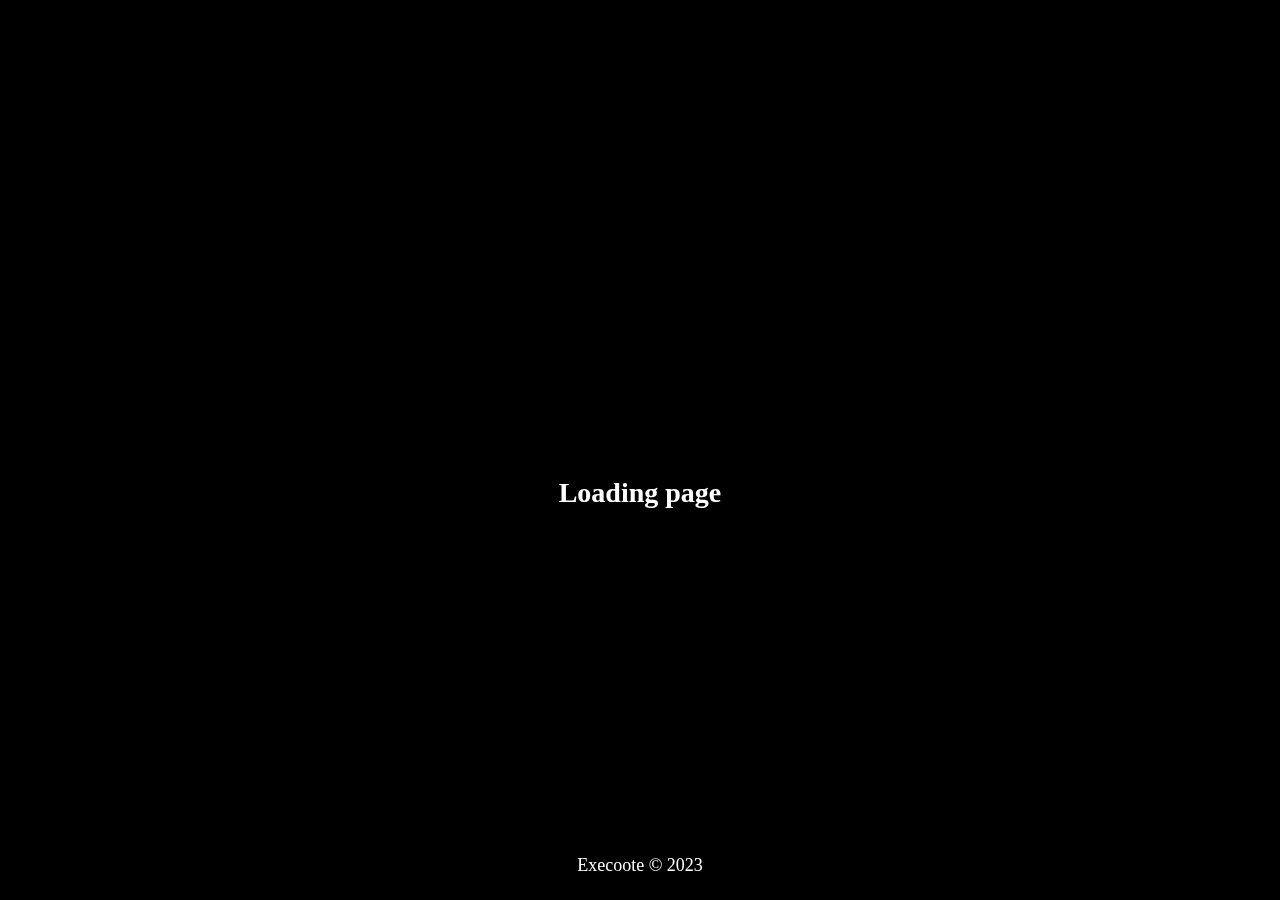
<file: index.html>
<!DOCTYPE html>
<html>
<head>
	<title>LOADING</title>
	<style>
body {
    background:rgba(0,0,0);
}
#overlay{
  position:fixed;
  z-index:50;
  top:0%;
  left:0px;
  bottom:0;
  right:0;
}
#overlay2{
  position:fixed;
  z-index:50;
  top:53%;
  left:0px;
  bottom:0;
  right:0;
}
.windows8 {
	position: relative;
	width: 50px;
	height:50px;
	top: 42%;
	right: 8px;
}
.windows8 .wBall {
	position: absolute;
	width: 64px;
	height: 64px;
	opacity: 0;
	transform: rotate(225deg);
	animation: orbit 4.4s infinite;
}
.windows8 .wBall .wInnerBall{
	position: absolute;
	width: 6px;
	height: 6px;
	background: #ffffff;
	left:0px;
	top:0px;
	border-radius: 6px;
}
.windows8 #wBall_1 {
	animation-delay: 0.96s;
}
.windows8 #wBall_2 {
	animation-delay: 0.19s;
}
.windows8 #wBall_3 {
	animation-delay: 0.38s;
}
.windows8 #wBall_4 {
	animation-delay: 0.58s;
}
.windows8 #wBall_5 {
	animation-delay: 0.77s;
}
@keyframes orbit {
	0% {
		opacity: 1;
		z-index:99;
		transform: rotate(180deg);
		animation-timing-function: ease-out;
	}
	7% {
		opacity: 1;
		transform: rotate(300deg);
		animation-timing-function: linear;
		origin:0%;
	}
	30% {
		opacity: 1;
		transform:rotate(410deg);
		animation-timing-function: ease-in-out;
		origin:7%;
	}
	39% {
		opacity: 1;
		transform: rotate(645deg);
		animation-timing-function: linear;
		origin:30%;
	}
	70%{
		opacity: 1;
		transform: rotate(770deg);
		animation-timing-function: ease-out;
		origin:39%;
	}
	75%{
		opacity: 1;
		transform: rotate(900deg);
		animation-timing-function: ease-out;
		origin:70%;
	}
	76% {
		opacity: 0;
		transform:rotate(900deg);
	}100% {
		opacity: 0;
		transform: rotate(900deg);
	}
}
#overlay3{
  position:fixed;
  z-index:1;
  top:95%;
  left:0;
  bottom:0;
  right:0;
}
	</style>
</head>	
	<body>
        
	</body>
</html>

<div align="center">
<div id="overlay">
<div class="windows8">
	<div class="wBall" id="wBall_1">
	 <div class="wInnerBall"></div>
	</div>
	<div class="wBall" id="wBall_2">
	 <div class="wInnerBall"></div>
	</div>
	<div class="wBall" id="wBall_3">
	 <div class="wInnerBall"></div>
	</div>
	<div class="wBall" id="wBall_4">
	 <div class="wInnerBall"></div>
   </div>
   <div class="wBall" id="wBall_5">
	<div class="wInnerBall"></div>
   </div>
  </div>
</div>
</div>
<div align="center">
    <div id="overlay2">
        <span style="font-family: Segoe UI; font-size: 28px; font-weight:bold; -index:2; color:#fff">Loading page</span>
    </div>
</div>

<div align="center">
    <div id="overlay3">
        <span style="font-family: Segoe UI; font-size: 18px; font-weight:lighter; -index:2; color:#ffffff">Execoote © 2023</span>
    </div>
</div>

<meta http-equiv="refresh" content="5;url=https://execoote.github.io/Titan-Academy-Edit-Summary/loadunavailable.html" />
</file>
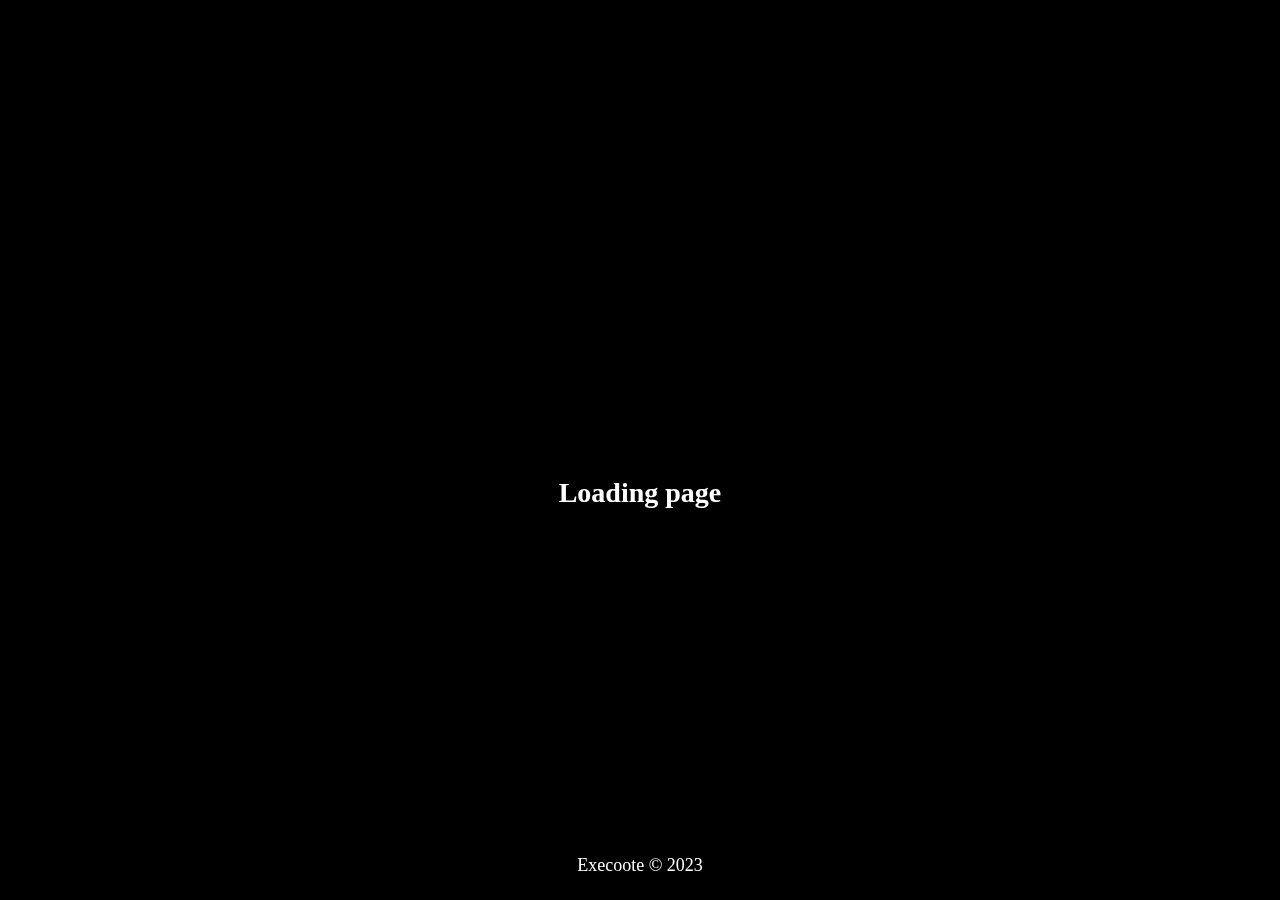
<file: au.html>
<!DOCTYPE html>
<html>
<head>
	<title>LOADING</title>
	<style>
body {
    background:rgba(0,0,0);
}
#overlay{
  position:fixed;
  z-index:50;
  top:0%;
  left:0px;
  bottom:0;
  right:0;
}
#overlay2{
  position:fixed;
  z-index:50;
  top:53%;
  left:0px;
  bottom:0;
  right:0;
}
.windows8 {
	position: relative;
	width: 50px;
	height:50px;
	top: 42%;
	right: 8px;
}
.windows8 .wBall {
	position: absolute;
	width: 64px;
	height: 64px;
	opacity: 0;
	transform: rotate(225deg);
	animation: orbit 4.4s infinite;
}
.windows8 .wBall .wInnerBall{
	position: absolute;
	width: 6px;
	height: 6px;
	background: #ffffff;
	left:0px;
	top:0px;
	border-radius: 6px;
}
.windows8 #wBall_1 {
	animation-delay: 0.96s;
}
.windows8 #wBall_2 {
	animation-delay: 0.19s;
}
.windows8 #wBall_3 {
	animation-delay: 0.38s;
}
.windows8 #wBall_4 {
	animation-delay: 0.58s;
}
.windows8 #wBall_5 {
	animation-delay: 0.77s;
}
@keyframes orbit {
	0% {
		opacity: 1;
		z-index:99;
		transform: rotate(180deg);
		animation-timing-function: ease-out;
	}
	7% {
		opacity: 1;
		transform: rotate(300deg);
		animation-timing-function: linear;
		origin:0%;
	}
	30% {
		opacity: 1;
		transform:rotate(410deg);
		animation-timing-function: ease-in-out;
		origin:7%;
	}
	39% {
		opacity: 1;
		transform: rotate(645deg);
		animation-timing-function: linear;
		origin:30%;
	}
	70%{
		opacity: 1;
		transform: rotate(770deg);
		animation-timing-function: ease-out;
		origin:39%;
	}
	75%{
		opacity: 1;
		transform: rotate(900deg);
		animation-timing-function: ease-out;
		origin:70%;
	}
	76% {
		opacity: 0;
		transform:rotate(900deg);
	}100% {
		opacity: 0;
		transform: rotate(900deg);
	}
}
#overlay3{
  position:fixed;
  z-index:1;
  top:95%;
  left:0;
  bottom:0;
  right:0;
}
	</style>
</head>	
	<body>
        
	</body>
</html>

<div align="center">
<div id="overlay">
<div class="windows8">
	<div class="wBall" id="wBall_1">
	 <div class="wInnerBall"></div>
	</div>
	<div class="wBall" id="wBall_2">
	 <div class="wInnerBall"></div>
	</div>
	<div class="wBall" id="wBall_3">
	 <div class="wInnerBall"></div>
	</div>
	<div class="wBall" id="wBall_4">
	 <div class="wInnerBall"></div>
   </div>
   <div class="wBall" id="wBall_5">
	<div class="wInnerBall"></div>
   </div>
  </div>
</div>
</div>
<div align="center">
    <div id="overlay2">
        <span style="font-family: Segoe UI; font-size: 28px; font-weight:bold; -index:2; color:#fff">Loading page</span>
    </div>
</div>

<div align="center">
    <div id="overlay3">
        <span style="font-family: Segoe UI; font-size: 18px; font-weight:lighter; -index:2; color:#ffffff">Execoote © 2023</span>
    </div>
</div>

<meta http-equiv="refresh" content="10;url=https://execoote.github.io/Titan-Academy-Edit-Summary/main.html" />
</file>
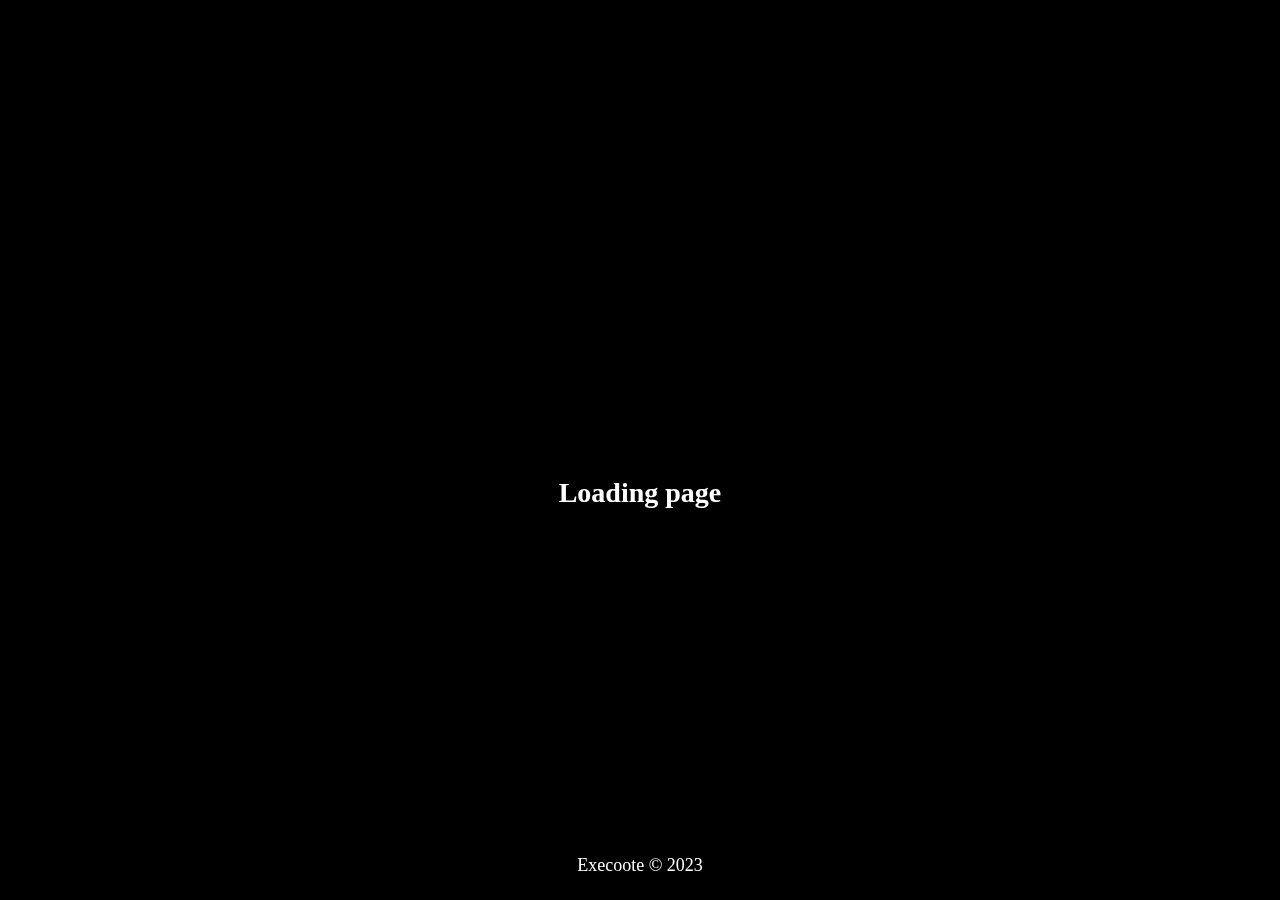
<file: indexalt.html>
<!DOCTYPE html>
<html>
<head>
	<title>LOADING</title>
	<style>
body {
    background:rgba(0,0,0);
}
#overlay{
  position:fixed;
  z-index:50;
  top:0%;
  left:0px;
  bottom:0;
  right:0;
}
#overlay2{
  position:fixed;
  z-index:50;
  top:53%;
  left:0px;
  bottom:0;
  right:0;
}
.windows8 {
	position: relative;
	width: 50px;
	height:50px;
	top: 42%;
	right: 8px;
}
.windows8 .wBall {
	position: absolute;
	width: 64px;
	height: 64px;
	opacity: 0;
	transform: rotate(225deg);
	animation: orbit 4.4s infinite;
}
.windows8 .wBall .wInnerBall{
	position: absolute;
	width: 6px;
	height: 6px;
	background: #ffffff;
	left:0px;
	top:0px;
	border-radius: 6px;
}
.windows8 #wBall_1 {
	animation-delay: 0.96s;
}
.windows8 #wBall_2 {
	animation-delay: 0.19s;
}
.windows8 #wBall_3 {
	animation-delay: 0.38s;
}
.windows8 #wBall_4 {
	animation-delay: 0.58s;
}
.windows8 #wBall_5 {
	animation-delay: 0.77s;
}
@keyframes orbit {
	0% {
		opacity: 1;
		z-index:99;
		transform: rotate(180deg);
		animation-timing-function: ease-out;
	}
	7% {
		opacity: 1;
		transform: rotate(300deg);
		animation-timing-function: linear;
		origin:0%;
	}
	30% {
		opacity: 1;
		transform:rotate(410deg);
		animation-timing-function: ease-in-out;
		origin:7%;
	}
	39% {
		opacity: 1;
		transform: rotate(645deg);
		animation-timing-function: linear;
		origin:30%;
	}
	70%{
		opacity: 1;
		transform: rotate(770deg);
		animation-timing-function: ease-out;
		origin:39%;
	}
	75%{
		opacity: 1;
		transform: rotate(900deg);
		animation-timing-function: ease-out;
		origin:70%;
	}
	76% {
		opacity: 0;
		transform:rotate(900deg);
	}100% {
		opacity: 0;
		transform: rotate(900deg);
	}
}
#overlay3{
  position:fixed;
  z-index:1;
  top:95%;
  left:0;
  bottom:0;
  right:0;
}
	</style>
</head>	
	<body>
        
	</body>
</html>

<div align="center">
<div id="overlay">
<div class="windows8">
	<div class="wBall" id="wBall_1">
	 <div class="wInnerBall"></div>
	</div>
	<div class="wBall" id="wBall_2">
	 <div class="wInnerBall"></div>
	</div>
	<div class="wBall" id="wBall_3">
	 <div class="wInnerBall"></div>
	</div>
	<div class="wBall" id="wBall_4">
	 <div class="wInnerBall"></div>
   </div>
   <div class="wBall" id="wBall_5">
	<div class="wInnerBall"></div>
   </div>
  </div>
</div>
</div>
<div align="center">
    <div id="overlay2">
        <span style="font-family: Segoe UI; font-size: 28px; font-weight:bold; -index:2; color:#fff">Loading page</span>
    </div>
</div>

<div align="center">
    <div id="overlay3">
        <span style="font-family: Segoe UI; font-size: 18px; font-weight:lighter; -index:2; color:#ffffff">Execoote © 2023</span>
    </div>
</div>

<meta http-equiv="refresh" content="5;url=https://execoote.github.io/Titan-Academy-Edit-Summary/main.html" />
</file>
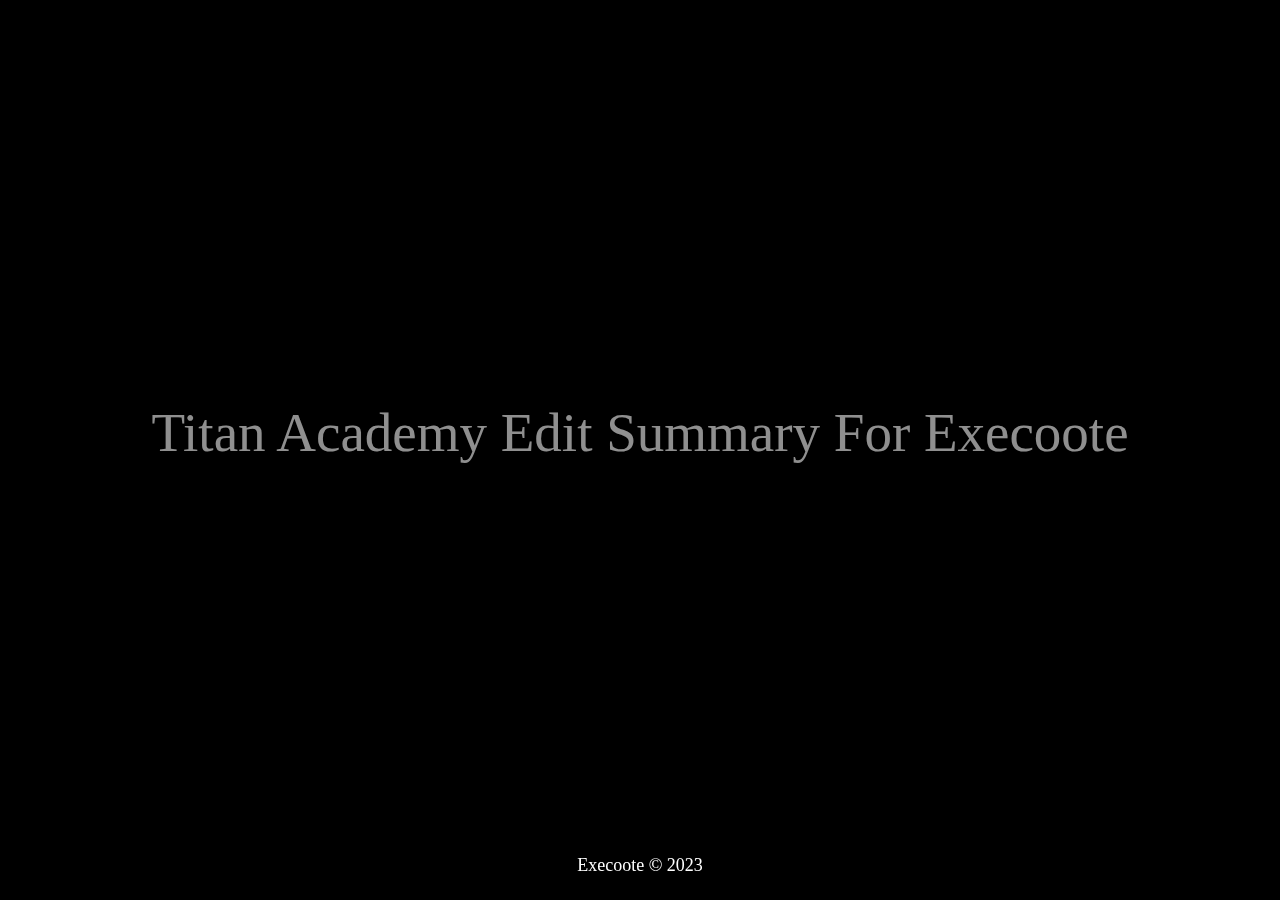
<file: loadunavailable.html>
<!DOCTYPE html>
<html>

<head>
    <meta charset="UTF-8">
    <title>Windows 8 OOBE</title>
    <!--WMProject1217 Studios-->
    <style type="text/css">
        #overlay3{
  position:fixed;
  z-index:1;
  top:95%;
  left:0;
  bottom:0;
  right:0;
}

        * {
            font-family: "Segoe UI";
            cursor: none;
        }
        body {
            color: #FFFFFF;
        }
        body.xgoing0 {
            background-color: #000000;
        }
        body.xgoing1 {
            transition: all .7s;
            background-color: #000000;
            animation: xgoing1ani 20s linear infinite 0s;
        }
        @keyframes xgoing1ani {
      0%   {
        background:green;
      }
      20%  {
        background:#287BB5;
      }
      40%  {
        background:#601EB3;
      }
      60%  {
        background:#f03;
      }
      75%{
        background: #FB0;
      }
      90%{
        background: #23B9A0;
      }
      100% {
        background:green;
      }
     }
    </style>
        <style type="text/css">
            #oobeend {
                display: none;
                ;
                position: absolute;
                top: 0;
                left: 0;
                height: 100%;
                width: 100%;
                color: #fff;
                background: #000;
                /*cursor: none;*/
            }
      #oobeword01,#oobeword02 {
                display: none;
                position: absolute;
                top: 44.5%;
                left: 0%;
                width: 100%;
                font-family: Segoe UI;
                font-weight: 100;
                text-align: center;
                font-size: 55px;
                z-index: 1000;
            }
            #oobeword1 {
                display: none;
                position: absolute;
                top: 44.5%;
                left: 0%;
                width: 100%;
                font-family: Segoe UI;
                font-weight: 100;
                text-align: center;
                font-size: 55px;
                z-index: 1000;
            }
    
            #oobeword2 {
                display: none;
                position: absolute;
                bottom: 5%;
                left: 0%;
                width: 100%;
                font-family: Segoe UI;
                font-weight: 100;
                text-align: center;
                font-size: 30px;
                z-index: 1000;
            }
    
            @keyframes oobe1 {
                0% {
                    opacity: 0;
                }
                6% {
                    opacity: 1;
                }
            }
    
            @keyframes oobe0 {
                0% {
                    opacity: 0;
                }
                90% {
                    opacity: 1;
                }
            }
        </style>
</head>
<body class="xgoing0">
        <span id="oobeword01"></span>
        <span id="oobeword02"></span>
        <span id="oobeword1"></span>
        <span id="oobeword2"></span>
    <div id="oobeend"></div>
</body>
    <script>
        function changertp() {
            window.temp_i = window.temp_i + 1;
            oobeword01.style.opacity = (window.temp_i/100);
            console.log(window.temp_i);
            if (window.temp_i == 100) {
                window.temp_i = 100;
                setTimeout("changertp2();", 2000);
                return 0;
            }
            setTimeout("changertp();", 12);
        }
        function changertp2() {
            window.temp_i = window.temp_i - 1;
            oobeword01.style.opacity = (window.temp_i/100);
            console.log(window.temp_i);
            if (window.temp_i == 0) {
                oobeword01.innerHTML = ""
                oobeword01.style.display = "none";
                window.temp_i = 0;
                setTimeout('oobeword02.innerHTML = "Made By Execoote";oobeword02.style.display = "block";changertp3();', 128);
                return 0;
            }
            setTimeout("changertp2();", 12);
        }
        function changertp3() {
            window.temp_i = window.temp_i + 1;
            oobeword02.style.opacity = (window.temp_i/100);
            console.log(window.temp_i);
            if (window.temp_i == 100) {
                window.temp_i = 100;
                setTimeout("changertp4();", 3000);
                return 0;
            }
            setTimeout("changertp3();", 12);
        }
        function changertp4() {
            window.temp_i = window.temp_i - 1;
            oobeword02.style.opacity = (window.temp_i/100);
            console.log(window.temp_i);
            if (window.temp_i == 0) {
                oobeword02.innerHTML = ""
                oobeword02.style.display = "none";
                window.temp_i = 0;
                setTimeout('document.getElementsByTagName("body")[0].className="xgoing1";oobeword2.innerHTML = "This site is not available yet";oobeword1.innerHTML = "Please return later";oobeword1.style.display = "block";oobeword2.style.display = "block";changertp5();', 128);
                return 0;
            }
            setTimeout("changertp4();", 12);
        }
        function changertp5() {
            window.temp_i = window.temp_i + 1;
            oobeword1.style.opacity = (window.temp_i/100);
            oobeword2.style.opacity = (window.temp_i/100);
            console.log(window.temp_i);
            if (window.temp_i == 100) {
                window.temp_i = 100;
                setTimeout("changertp6();", 60000);
                return 0;
            }
            setTimeout("changertp5();", 12);
        }
        function changertp6() {
            window.temp_i = window.temp_i - 1;
            oobeword1.style.opacity = (window.temp_i/100);
            console.log(window.temp_i);
            if (window.temp_i == 0) {
                oobeword1.innerHTML = ""
                oobeword1.style.display = "none";
                window.temp_i = 0;
                setTimeout('oobeword1.innerHTML = "正在处理一些事情";oobeword2.innerHTML = "请不要关闭计算机";oobeword1.style.display = "block";oobeword2.style.display = "block";changertp7();', 128);
                return 0;
            }
            setTimeout("changertp6();", 12);
        }
        function changertp7() {
            window.temp_i = window.temp_i + 1;
            oobeword1.style.opacity = (window.temp_i/100);
            console.log(window.temp_i);
            if (window.temp_i == 100) {
                window.temp_i = 100;
                setTimeout("changertp8();", 30000);
                return 0;
            }
            setTimeout("changertp7();", 12);
        }
        function changertp8() {
            window.temp_i = window.temp_i - 1;
            oobeword1.style.opacity = (window.temp_i/100);
            console.log(window.temp_i);
            if (window.temp_i == 0) {
                oobeword1.innerHTML = ""
                oobeword1.style.display = "none";
                window.temp_i = 0;
                setTimeout('document.getElementsByTagName("body")[0].className="xgoing0";oobeword1.style.top = "44.5%";oobeword1.innerHTML = "请尽情使用吧";oobeword1.style.display = "block";oobeword2.innerHTML = "";oobeword2.style.display = "none";changertp9();', 128);
                return 0;
            }
            setTimeout("changertp8();", 12);
        }
        function changertp9() {
            window.temp_i = window.temp_i + 1;
            oobeword1.style.opacity = (window.temp_i/100);
            console.log(window.temp_i);
            if (window.temp_i == 100) {
                window.temp_i = 100;
                setTimeout("changertp10();", 5000);
                return 0;
            }
            setTimeout("changertp9();", 12);
        }
        function changertp10() {
            location.reload();
        }
        window.temp_i = 0;
        oobeword01.innerHTML = "Titan Academy Edit Summary For Execoote"
        oobeword01.style.display = "block";
        changertp();
        /*
        if (window.rtsecond >= 5) {
            //oobeword1.innerHTML="苟利PC生死以，岂因bug避趋之<br>这些更新能为你提供更多的bug"
            oobeword2.innerHTML = "请勿™关闭电脑。"
            oobeword01.innerHTML = ""
            oobeword02.innerHTML = ""
            oobeword1.innerHTML = "这可能需要几世纪"
        }
        if (window.rtsecond >= 35) {
            oobeword1.innerHTML = "一切交给我们来处理"
            oobeword2.innerHTML = "请勿™关闭电脑。"
        }
        if (window.rtsecond >= 65) {
            oobeword1.innerHTML = "千门万户曈曈日，总把新桃换旧符<br>Windows将保持bug最多状态，为你的网络之旅设置障碍"
            oobeword2.innerHTML = "请勿™关闭电脑。"
        }

        if (window.rtsecond >= 95) {
            oobeword1.innerHTML = "马上就好"
            oobeword2.innerHTML = ""
            oobeend.style.display = "block";
        }
        if (window.rtsecond >= 100) {
            location.reload()
        }*/
    </script>

<div align="center">
    <div id="overlay3">
        <span style="font-family: Segoe UI; font-size: 18px; font-weight:lighter; -index:2; color:#ffffff">Execoote © 2023</span>
    </div>
</div>

<meta http-equiv="refresh" content="10;url=https://execoote.github.io/Titan-Academy-Edit-Summary/unavailable.html" />
</file>
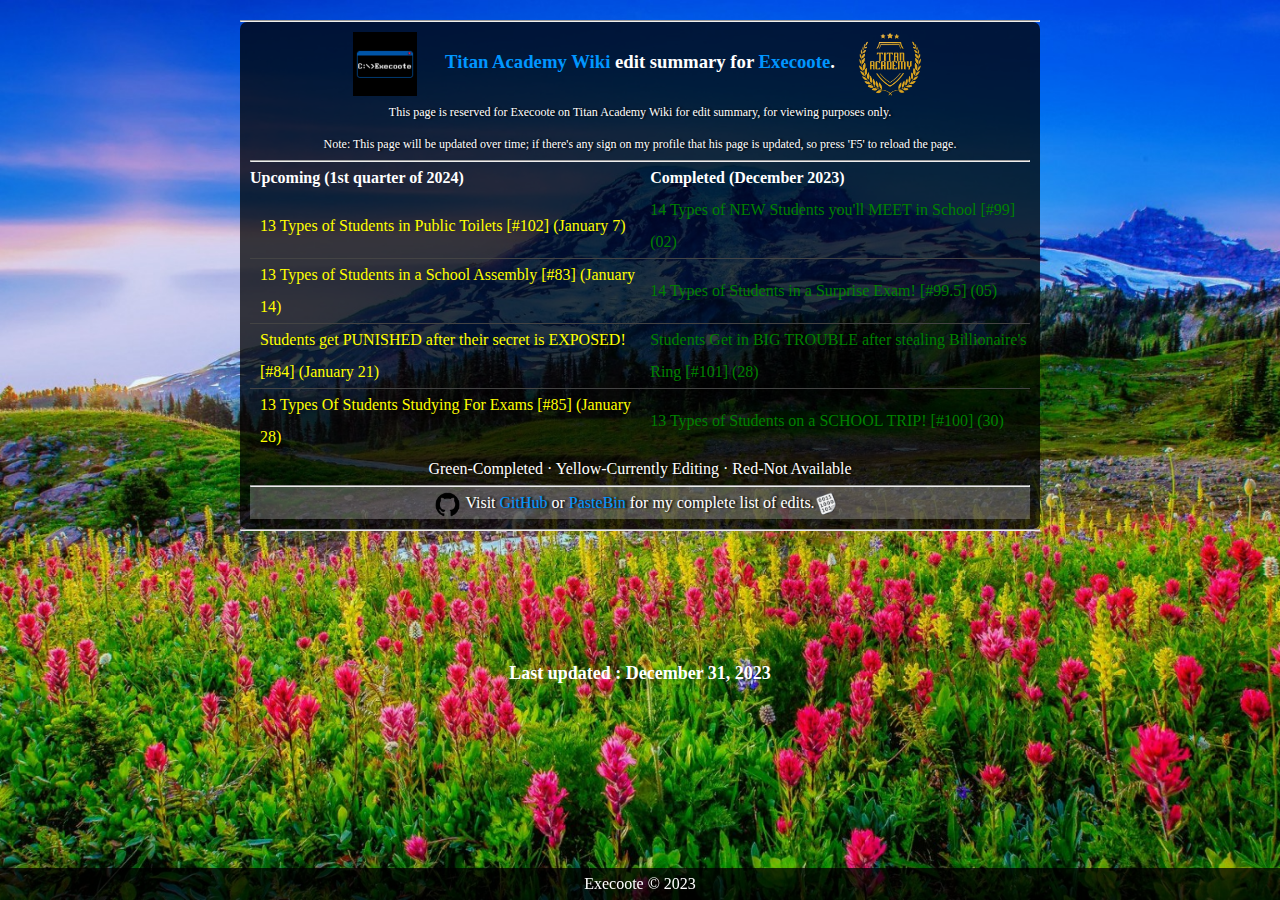
<file: main.html>
<!DOCTYPE html>
<html>
    <head>
        <title>Main Page</title>
        <link rel="stylesheet" href="style.css">
        <link rel="shortcut icon" href="./Files/Favicon.png">
    </head>
    <body>
        <hr class="seperator">
        <div class="container">
            <main>
                <h3 class="header" style="text-align: center;">
                    <a href="https://titanacademy.fandom.com/wiki/User:Execoote"><img src="./Files/Avatar.png" width="64" class="material-icons"></a><b>&nbsp;&nbsp;&nbsp;&nbsp;&nbsp;<a href="https://titanacademy.fandom.com/wiki/" class="blue" target="_blank">Titan Academy Wiki</a> edit summary for <a href="https://titanacademy.fandom.com/wiki/User:Execoote" class="blue" target="_blank">Execoote</a>.&nbsp;&nbsp;&nbsp;&nbsp;&nbsp;</b><a href="https://titanacademy.fandom.com/wiki/"><img src="./Files/Titan.png" width="64" class="material-icons"></a>
                </h3>
                <p class="desc" style="text-align: center; font-size:12px">
                    This page is reserved for Execoote on Titan Academy Wiki for edit summary, for viewing purposes only.
                    <br>
                    Note: This page will be updated over time; if there's any sign on my profile that his page is updated, so press 'F5' to reload the page.
                </p>
                <hr class="seperator">
                <table id="list">
                    <thead>
                        <tr>
                            <th>Upcoming (1st quarter of 2024)</th>
                            <th>Completed (December 2023)</th>
                        </tr>
                    </thead>
                    <tbody>
                        <tr>
                            <td><a href="https://titanacademy.fandom.com/wiki/13_Types_of_Students_in_Public_Toilets/Transcript" class="yellow" target="_blank">13 Types of Students in Public Toilets [#102] (January 7)</a></td>
                            <td><a href="https://titanacademy.fandom.com/wiki/14_Types_of_NEW_Students_you%27ll_MEET_in_School/Transcript" class="green" target="_blank">14 Types of NEW Students you'll MEET in School [#99] (02)</a></td>
                        </tr>
                        <tr>
                            <td><a href="https://titanacademy.fandom.com/wiki/13_Types_of_Students_in_a_School_Assembly/Transcript" class="yellow" target="_blank">13 Types of Students in a School Assembly [#83] (January 14)</a></td>
                            <td><a href="https://titanacademy.fandom.com/wiki/14_Types_of_Students_in_a_Surprise_Exam!/Transcript" class="green" target="_blank">14 Types of Students in a Surprise Exam! [#99.5] (05)</a></td>
                        </tr>
                        <tr>
                            <td><a href="https://titanacademy.fandom.com/wiki/Students_get_PUNISHED_after_their_secret_is_EXPOSED!/Transcript" class="yellow" target="_blank">Students get PUNISHED after their secret is EXPOSED! [#84] (January 21)</a></td>
                            <td><a href="https://titanacademy.fandom.com/wiki/Students_Get_in_BIG_TROUBLE_after_stealing_Billionaire%27s_Ring/Transcript" class="green" target="_blank">Students Get in BIG TROUBLE after stealing Billionaire's Ring [#101] (28)</a></td>
                        </tr>
                        <tr>
                            <td><a href="https://titanacademy.fandom.com/wiki/13_Types_Of_Students_Studying_For_Exams/Transcript" class="yellow" target="_blank">13 Types Of Students Studying For Exams [#85] (January 28)</a></td>
                            <td><a href="https://titanacademy.fandom.com/wiki/13_Types_of_Students_on_a_SCHOOL_TRIP!/Transcript" class="green" target="_blank">13 Types of Students on a SCHOOL TRIP! [#100] (30)</a></td>
                        </tr>
                    </tbody>
                </table>
                <div align="center"><p style="font-size: 16px;">Green-Completed · Yellow-Currently Editing · Red-Not Available</p></div>
                <hr class="seperator">
                <div align="center" style="background-color: rgba(255, 255, 255, 0.25);"><p style="font-size: 16px;"><img src="./Files/GITHUB.png" width="25" class="material-icons">Visit <a href="https://github.com/Execoote/Titan-Academy-Edit-Summary/tree/main" class="blue" target="_blank">GitHub</a> or <a href="https://pastebin.com/yv5GRjji" class="blue" target="_blank">PasteBin</a> for my complete list of edits.<img src="./Files/PASTEBIN.png" width="25" class="material-icons"></p></div>
            </main>
        </div>
        <hr class="seperator">
        <div align="center">
            <iframe src="https://free.timeanddate.com/clock/i95k4qdy/n263/fn2/fs16/fcfff/tc777/pc777/ftb/bacfff/pa2/tt0/td2/th2/ta1/tb4" frameborder="0" width="290" height="52"></iframe>
            <iframe src="https://free.timeanddate.com/clock/i95k47nx/n136/tluk/fn2/fs16/fcfff/tc777/pc777/ftb/bacfff/pa2/tt0/td2/th2/ta1/tb4" frameborder="0" width="285" height="52"></iframe>
            <iframe src="https://free.timeanddate.com/clock/i95k47nx/n145/fn2/fs16/fcfff/tc777/pc777/ftb/bacfff/pa2/tt0/td2/th2/ta1/tb4" frameborder="0" width="290" height="52"></iframe>
            <iframe src="https://free.timeanddate.com/clock/i95k47nx/n240/tluk/fn2/fs16/fcfff/tc777/pc777/ftb/bacfff/pa2/tt0/td2/th2/ta1/tb4" frameborder="0" width="285" height="52"></iframe>
        </div>
            <div align="center"><span style="font-family: Segoe UI; font-size: 18px; font-weight:bold; -index:2; color:#ffffff">Last updated : December 31, 2023</span></div>
        <div class="footer">
            <span style="font-family: Segoe UI; font-size: 16px; font-weight:lighter; -index:2; color:#ffffff">Execoote © 2023</span>
        </div>
    </body>
    
</html>

<style>
    .material-icons {
  vertical-align: middle;
  margin-right: 5px;
}
</style>
</file>
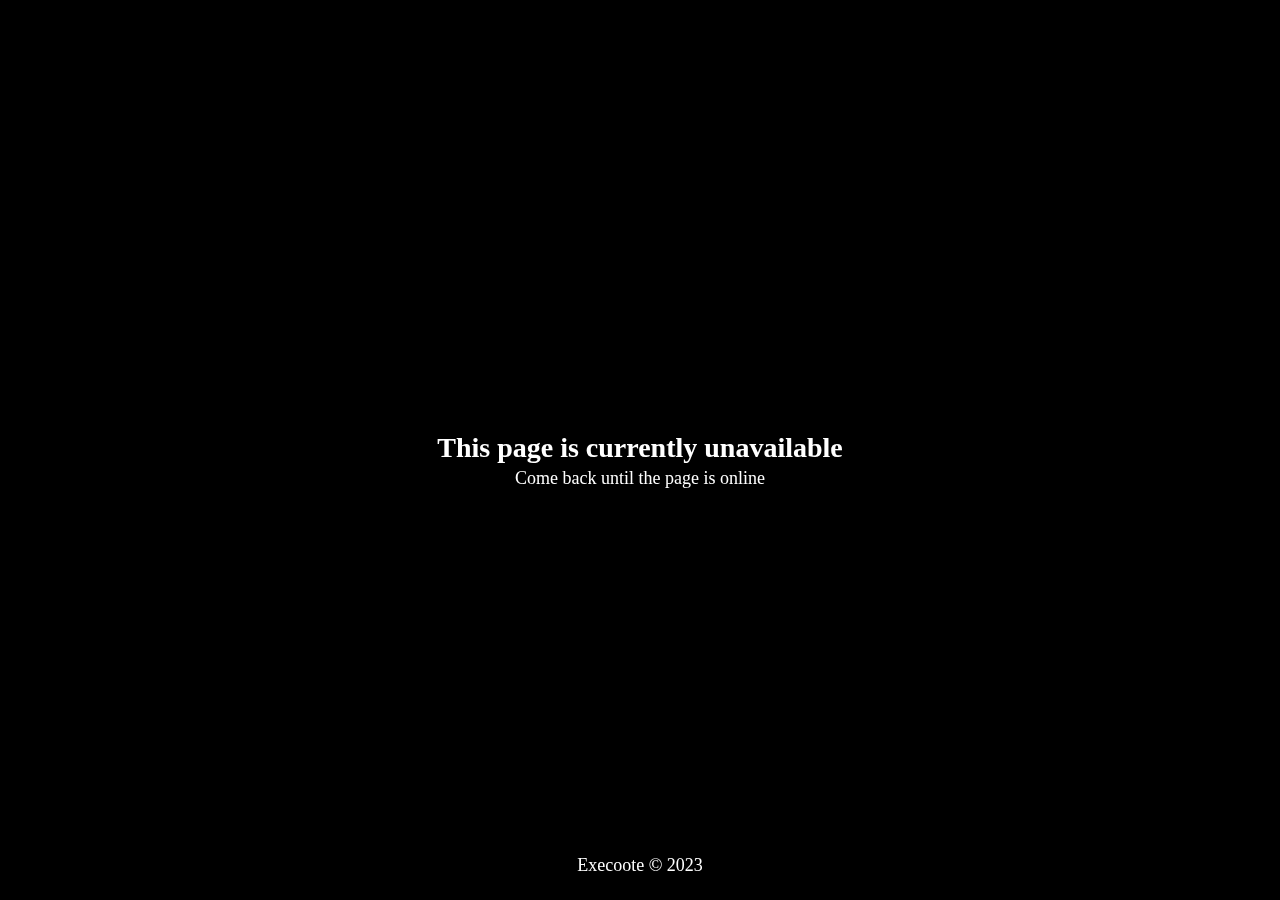
<file: unavailable.html>
<!DOCTYPE html>
<html>
<head>
<meta charset="utf-8">
<title>UNAVAILABLE</title>
<script>
var uniqueId = 0;function genUniqueKeyframeName(){return"seq-"+uniqueId++}var uniqueId=0,SceneItem=function(n,t,i,r,u){n.style.visibility="visible";this.keyframe_sequence=u;this.element=n;this.animation_name=t;this.animation_duration=r;this.keyframes="@-ms-keyframes "+t+" {"+i+"}"},KeyframeSequencer=function(n){this._created_keyframes=[];this.container_element=n;this._sequences=[];var t=document.createElement("style");document.head.appendChild(t);this.stylesheet=t.sheet},ScenesManager;KeyframeSequencer.prototype.addSequence=function(n,t,i,r){var u={},e,s,f,o,h,c;for(u.element=n,u.keyframe_name=genUniqueKeyframeName(),u.keyframe_style_str="@-ms-keyframes "+u.keyframe_name+" {",e=0,f=0;f<t.length;f++)o=t[f].duration,e+=o;for(s=0,f=0;f<t.length;f++)o=t[f].duration,s+=o,h=s/e*100+"%",c=t[f].properties,u.keyframe_style_str+=h+"{"+c+"}";u.keyframe_style_str+="}";u.delay=i;u.duration=e+"s";u.fill_mode=r||"both";this._sequences.push(u)};KeyframeSequencer.prototype.playSequence=function(){for(var n,i,r=[],t=0;t<this.container_element.childNodes.length;t++)r.push(this.container_element.childNodes[t]);for(this.stylesheet.cssText="",t=0;t<this._sequences.length;t++)n=this._sequences[t],i=n.element,this.stylesheet.insertRule(n.keyframe_style_str,0),this._created_keyframes.push(n.keyframe_name),i.style.msAnimationDuration=n.duration,i.style.msAnimationDelay=n.delay,i.style.msAnimationFillMode=n.fill_mode,i.style.msAnimationName=n.keyframe_name};ScenesManager=function(n){this._event_element=document.createElement("div");this._canvas=n;this._scenes=[];this._playhead=0;this._repeat=!1;this._repeat_from=0;this._iteration_count=0;this._max_iteration=0;this.oncomplete_callback=null;var t=document.createElement("style");document.head.appendChild(t);this.stylesheet=t.sheet};ScenesManager.prototype.addScene=function(n){this._scenes.push(n)};ScenesManager.prototype.playScenes=function(n){while(this._canvas.hasChildNodes())this._canvas.removeChild(this._canvas.childNodes[0]);n&&n.repeat&&(this._repeat=n.repeat,n&&n.repeat_from&&(this._repeat_from=n.repeat_from),n&&n.repeat_count&&(this._max_iteration=n.repeat_count));n&&n.oncomplete_callback&&(this.oncomplete_callback=n.oncomplete_callback);this.playCurrentScene()};ScenesManager.prototype._onPlayNext=function(){var n=!1;this._playhead+1<this._scenes.length?(this._playhead+=1,this.playCurrentScene()):(this.stylesheet.cssText="",this._repeat?(this._playhead=this._repeat_from,this._max_iteration!=0&&this._iteration_count>=this._max_iteration-1?(this.repeat=!1,n=!0):(this.playCurrentScene(),this._iteration_count+=1)):n=!0);n&&this.oncomplete_callback!=null&&this.oncomplete_callback()};ScenesManager.prototype.playCurrentScene=function(){var u=this,t=this._scenes[this._playhead],n=t.element,i,r;this._canvas.appendChild(n);i=t.keyframes;r=this.stylesheet;r.insertRule(i,0);n.has_event||(n.has_event=!0,n.addEventListener("MSAnimationEnd",function(t){t.target===n&&u._onPlayNext()}));n.style.msAnimationName=t.animation_name;n.style.msAnimationDuration=t.animation_duration;n.style.msAnimationFillMode="both";t.keyframe_sequence&&t.keyframe_sequence.playSequence()}
var rtl_mode=false,v_offset=40;function setVerticalOffset(n){v_offset=n}function setTextStyle(n,t){_setTextStyle(n,t,".instruction_text, .final_text")}function setSubTextStyle(n,t){_setTextStyle(n,t,".instruction_text_small, .final_text_small")}function _setTextStyle(n,t,i){for(var r,u=n.split(";"),o=u[0]+"pt",s=u[1],h=u[2],e=document.querySelectorAll(i),f=0;f<e.length;f++)r=e[f],r.style.fontSize=o,r.style.fontFamily=s,r.style.fontWeight=h,r.style.fontColor=t}function setRTL(n){rtl_mode=n;var t;n?(t=document.getElementById("playback_canvas"),t.parentElement.removeChild(t)):(t=document.getElementById("playback_canvas_rtl"),t.parentElement.removeChild(t))}function initTryThisLaterMessageSequence(n,t,i){var u=document.getElementById("trythislater_overlay_canvas"),r=new ScenesManager(u);r.addScene(new SceneItem(document.getElementById("trythislater_sequence"),"s0","to{opacity:0}","0s",null));r.addScene(new SceneItem(document.getElementById("trythislater_sequence"),"s0","from{-ms-animation-timing-function:ease;opacity:0;}15%{opacity:1}85%{opacity:1}to{opacity:1}",n,null));r.addScene(new SceneItem(document.getElementById("trythislater_sequence"),"s0","to{opacity:1}",t,null));r.addScene(new SceneItem(document.getElementById("trythislater_sequence"),"s0","from{-ms-animation-timing-function:ease;opacity:1;}15%{opacity:1}85%{opacity:1}to{opacity:0}",i,null));r.playScenes({repeat:!1})}function initEndSequence(){document.getElementById("end_sequence_canvas").style.visibility="visible";var n,t=document.getElementById("end_sequence_canvas");n=new ScenesManager(t);n.addScene(new SceneItem(document.getElementById("pre_end_sequence"),"es","to{opacity:1}","6.2s",setPreEndSequence()));n.addScene(new SceneItem(document.getElementById("end_sequence"),"es","to{opacity:1}","0s",setEndSequence()));n.playScenes({repeat:!1,oncomplete_callback:function(){startAnimation()}})}function initEndSequenceMessagesOverlay(){document.getElementById("final_messages_overlay_canvas").style.visibility="visible";var n,t=document.getElementById("final_messages_overlay_canvas");n=new ScenesManager(t);n.addScene(new SceneItem(document.getElementById("message_overlay_sequence"),"mos","to{opacity:1}","300s",setFinalMessagesSequence()));n.playScenes({repeat:!1})}function addZDPMessage(n){rgZDPMessages[rgZDPMessages.length]=n}function initZDPEndSequence(){initEndSequence();document.getElementById("zdp_final_messages_overlay_canvas").style.visibility="visible";nextZDPMessage()}function nextZDPMessage(){document.getElementById("zdp_final_message_text").innerHTML=rgZDPMessages[zdpMessageIndex++];var n,t=document.getElementById("zdp_final_messages_overlay_canvas");n=new ScenesManager(t);n.addScene(new SceneItem(document.getElementById("zdp_message_overlay_sequence"),"mos","to{opacity:1}","60s",setZDPFinalMessagesSequence()));n.playScenes({repeat:!1,oncomplete_callback:function(){zdpMessageIndex>=rgZDPMessages.length&&(zdpMessageIndex=0);nextZDPMessage()}})}function setFinalMessagesSequence(){var i=new KeyframeSequencer(document.getElementById("message_overlay_sequence"));var r=60,n=r-7,t=n;return i.addSequence(document.getElementById("final_message_text1"),[{properties:"-ms-animation-timing-function:cubic-bezier(0.1, 0.9, 0.2, 1);opacity:0;-ms-transform:translate(0px,0px);",duration:0},{properties:"-ms-transform:translate(0px,0px);opacity:1;",duration:6},{properties:"-ms-animation-timing-function:linear;-ms-transform:translate(0px,0px);opacity:1;",duration:n},{properties:"-ms-transform:translate(0px,0px);opacity:0;",duration:1}],"0s"),i.addSequence(document.getElementById("sub_final_message_text1"),[{properties:"-ms-animation-timing-function:cubic-bezier(0.1, 0.9, 0.2, 1);opacity:0;-ms-transform:translate(0px,0px);",duration:0},{properties:"-ms-transform:translate(0px,0px);opacity:1;",duration:6},{properties:"-ms-animation-timing-function:linear;-ms-transform:translate(0px,0px);opacity:1;",duration:n+2+(r-2)},{properties:"-ms-animation-timing-function:linear;-ms-transform:translate(0px,0px);opacity:0;",duration:1}],"0s"),t+=7,n=r-2,i.addSequence(document.getElementById("final_message_text2"),[{properties:"-ms-animation-timing-function:linear;opacity:0;-ms-transform:translate(0px,0px);",duration:0},{properties:"-ms-transform:translate(0px,0px);opacity:1;",duration:1},{properties:"-ms-transform:translate(0px,0px);opacity:1;",duration:n},{properties:"-ms-transform:translate(0px,0px);opacity:0;",duration:1}],t+"s"),i.addSequence(document.getElementById("sub_final_message_text2"),[{properties:"-ms-animation-timing-function:linear;opacity:0;-ms-transform:translate(0px,0px);",duration:0},{properties:"-ms-transform:translate(0px,0px);opacity:0;",duration:1},{properties:"-ms-transform:translate(0px,0px);opacity:0;",duration:n},{properties:"-ms-transform:translate(0px,0px);opacity:0;",duration:1}],t+"s"),t+=n+2,i.addSequence(document.getElementById("final_message_text3"),[{properties:"-ms-animation-timing-function:linear;opacity:0;-ms-transform:translate(0px,0px);",duration:0},{properties:"-ms-transform:translate(0px,0px);opacity:1;",duration:1},{properties:"-ms-transform:translate(0px,0px);opacity:1;",duration:n},{properties:"-ms-transform:translate(0px,0px);opacity:0;",duration:1}],t+"s"),i.addSequence(document.getElementById("sub_final_message_text3"),[{properties:"-ms-animation-timing-function:linear;opacity:0;-ms-transform:translate(0px,0px);",duration:0},{properties:"-ms-transform:translate(0px,0px);opacity:1;",duration:1},{properties:"-ms-transform:translate(0px,0px);opacity:1;",duration:n*3+4},{properties:"-ms-transform:translate(0px,0px);opacity:1;",duration:1}],t+"s"),t+=n+2,i.addSequence(document.getElementById("final_message_text4"),[{properties:"-ms-animation-timing-function:linear;opacity:0;-ms-transform:translate(0px,0px);",duration:0},{properties:"-ms-transform:translate(0px,0px);opacity:1;",duration:1},{properties:"-ms-transform:translate(0px,0px);opacity:1;",duration:n},{properties:"-ms-transform:translate(0px,0px);opacity:0;",duration:1}],t+"s"),i.addSequence(document.getElementById("sub_final_message_text4"),[{properties:"-ms-animation-timing-function:linear;opacity:0;-ms-transform:translate(0px,0px);",duration:0},{properties:"-ms-transform:translate(0px,0px);opacity:0;",duration:1},{properties:"-ms-transform:translate(0px,0px);opacity:1;",duration:n+1},{properties:"-ms-transform:translate(0px,0px);opacity:0;",duration:1}],t+(n+2)*2+"s"),t+=n+2,i.addSequence(document.getElementById("final_message_text5"),[{properties:"-ms-animation-timing-function:linear;opacity:0;-ms-transform:translate(0px,0px);",duration:0},{properties:"-ms-transform:translate(0px,0px);opacity:1;",duration:1},{properties:"-ms-transform:translate(0px,0px);opacity:1;",duration:n},{properties:"-ms-transform:translate(0px,0px);opacity:1;",duration:1}],t+"s"),i.addSequence(document.getElementById("sub_final_message_text5"),[{properties:"-ms-animation-timing-function:linear;opacity:0;-ms-transform:translate(0px,0px);",duration:0},{properties:"-ms-transform:translate(0px,0px);opacity:0;",duration:1},{properties:"-ms-transform:translate(0px,0px);opacity:0;",duration:n+1},{properties:"-ms-transform:translate(0px,0px);opacity:0;",duration:1}],t+(n+2)*3+"s"),i}function setZDPFinalMessagesSequence(){var n,t,i;return n=new KeyframeSequencer(document.getElementById("zdp_message_overlay_sequence")),t=60,i=t-7,n.addSequence(document.getElementById("zdp_final_message_text"),[{properties:"-ms-animation-timing-function:cubic-bezier(0.1, 0.9, 0.2, 1);opacity:0;-ms-transform:translate(0px,0px);",duration:0},{properties:"-ms-transform:translate(0px,0px);opacity:1;",duration:6},{properties:"-ms-animation-timing-function:linear;-ms-transform:translate(0px,0px);opacity:1;",duration:i},{properties:"-ms-transform:translate(0px,0px);opacity:0;",duration:1}],"0s"),n}function startAnimation(){elm=document.getElementById("color1");rCurrent=rValues[currentColor];gCurrent=gValues[currentColor];bCurrent=bValues[currentColor];setTargetColor()}function setTargetColor(){rIncrement=(rValues[targetColor]-rCurrent)/steps;gIncrement=(gValues[targetColor]-gCurrent)/steps;bIncrement=(bValues[targetColor]-bCurrent)/steps;currentColor=(currentColor+1)%numberColors;targetColor=(targetColor+1)%numberColors;currentStep=steps;cycleToTargetColor()}function cycleToTargetColor(){currentStep--;rCurrent+=rIncrement;gCurrent+=gIncrement;bCurrent+=bIncrement;framesSinceSkip++;framesSinceSkip>=skipNthFrame&&(framesSinceSkip=0,elm.style.backgroundColor="rgb("+Math.round(rCurrent)+","+Math.round(gCurrent)+","+Math.round(bCurrent)+")");currentStep>0?callback=requestAnimationFrame(cycleToTargetColor):setTargetColor()}function setPreEndSequence(){var n;return n=new KeyframeSequencer(document.getElementById("pre_end_sequence")),n.addSequence(document.getElementById("color0"),[{properties:"-ms-animation-timing-function:linear;opacity:0;",duration:0},{properties:"opacity:1;",duration:4}],"1s"),n}function setEndSequence(){var n;return n=new KeyframeSequencer(document.getElementById("end_sequence")),n.addSequence(document.getElementById("color1"),[{properties:"-ms-animation-timing-function:linear;opacity:1;",duration:0}],"0s"),n}function initTouchSequence(n){if(n)initEndSequence(),initEndSequenceMessagesOverlay();else{initTryThisLaterMessageSequence("6s","21s","7s");var t,i;i=rtl_mode?document.getElementById("playback_canvas_rtl"):document.getElementById("playback_canvas");t=new ScenesManager(i);t.addScene(new SceneItem(document.getElementById("touch_sequence"),"s1","from{-ms-animation-timing-function:ease;opacity:0;}15%{opacity:1}85%{opacity:1}to{opacity:1}","6s",setTouchSequence0()));t.addScene(new SceneItem(document.getElementById("touch_sequence"),"s1","from{-ms-animation-timing-function:ease;opacity:1;}15%{opacity:1}85%{opacity:1}to{opacity:1}","7s",setTouchSequence1()));t.addScene(new SceneItem(document.getElementById("touch_sequence"),"s1","from{-ms-animation-timing-function:ease;opacity:1;}15%{opacity:1}85%{opacity:1}to{opacity:1}","7s",setTouchSequence3()));t.addScene(new SceneItem(document.getElementById("touch_sequence"),"s1","from{-ms-animation-timing-function:ease;opacity:1;}15%{opacity:1}85%{opacity:1}to{opacity:1}","7s",setTouchSequence3()));t.addScene(new SceneItem(document.getElementById("touch_sequence"),"s1","from{-ms-animation-timing-function:ease;opacity:1;}15%{opacity:1}85%{opacity:1}to{opacity:0}","7s",setTouchSequence2()));t.playScenes({repeat:!1,oncomplete_callback:function(){initEndSequence();initEndSequenceMessagesOverlay()}})}}function initTouchAndMouseSequence(n){if(n)initEndSequence(),initEndSequenceMessagesOverlay();else{initTryThisLaterMessageSequence("6s","57.4s","7.8s");var t,i;i=rtl_mode?document.getElementById("playback_canvas_rtl"):document.getElementById("playback_canvas");t=new ScenesManager(i);t.addScene(new SceneItem(document.getElementById("touch_sequence"),"s1","from{-ms-animation-timing-function:ease;opacity:0;}15%{opacity:1}85%{opacity:1}to{opacity:1}","6s",setTouchSequence0()));t.addScene(new SceneItem(document.getElementById("touch_sequence"),"s1","from{-ms-animation-timing-function:ease;opacity:1;}15%{opacity:1}85%{opacity:1}to{opacity:1}","7s",setTouchSequence1()));t.addScene(new SceneItem(document.getElementById("touch_sequence"),"s1","from{-ms-animation-timing-function:ease;opacity:1;}15%{opacity:1}85%{opacity:1}to{opacity:0}","7s",setTouchSequence2()));t.addScene(new SceneItem(document.getElementById("mouse_sequence"),"s2","from{-ms-animation-timing-function:ease;opacity:0;}15%{opacity:1}85%{opacity:1}to{opacity:1}","9.8s",setMouseSequence3()));t.addScene(new SceneItem(document.getElementById("mouse_sequence"),"s2","from{-ms-animation-timing-function:ease;opacity:1;}15%{opacity:1}85%{opacity:1}to{opacity:0}","7.8s",setMouseSequence2()));t.addScene(new SceneItem(document.getElementById("touch_sequence"),"s1","from{-ms-animation-timing-function:ease;opacity:0;}15%{opacity:1}85%{opacity:1}to{opacity:1}","9s",setTouchSequence4()));t.addScene(new SceneItem(document.getElementById("touch_sequence"),"s1","from{-ms-animation-timing-function:ease;opacity:1;}15%{opacity:1}85%{opacity:1}to{opacity:0}","7s",setTouchSequence2()));t.addScene(new SceneItem(document.getElementById("mouse_sequence"),"s2","from{-ms-animation-timing-function:ease;opacity:0;}15%{opacity:1}85%{opacity:1}to{opacity:1}","9.8s",setMouseSequence3()));t.addScene(new SceneItem(document.getElementById("mouse_sequence"),"s2","from{-ms-animation-timing-function:ease;opacity:1;}15%{opacity:1}85%{opacity:1}to{opacity:0}","7.8s",setMouseSequence2()));t.playScenes({oncomplete_callback:function(){initEndSequence();initEndSequenceMessagesOverlay()}})}}function initMouseSequence(n){if(n)initEndSequence(),initEndSequenceMessagesOverlay();else{initTryThisLaterMessageSequence("14.3s","15.6s","7.8s");var t,i;i=rtl_mode?document.getElementById("playback_canvas_rtl"):document.getElementById("playback_canvas");t=new ScenesManager(i);t.addScene(new SceneItem(document.getElementById("mouse_sequence"),"s2","from{-ms-animation-timing-function:ease;opacity:0;}15%{opacity:1}85%{opacity:1}to{opacity:1}","14.3s",setMouseSequence1()));t.addScene(new SceneItem(document.getElementById("mouse_sequence"),"s2","from{-ms-animation-timing-function:ease;opacity:1;}15%{opacity:1}85%{opacity:1}to{opacity:1}","7.8s",setMouseSequence2()));t.addScene(new SceneItem(document.getElementById("mouse_sequence"),"s2","from{-ms-animation-timing-function:ease;opacity:1;}15%{opacity:1}85%{opacity:1}to{opacity:1}","7.8s",setMouseSequence2()));t.addScene(new SceneItem(document.getElementById("mouse_sequence"),"s2","from{-ms-animation-timing-function:ease;opacity:1;}15%{opacity:1}85%{opacity:1}to{opacity:0}","7.8s",setMouseSequence2()));t.playScenes({repeat:!1,oncomplete_callback:function(){initEndSequence();initEndSequenceMessagesOverlay()}})}}function setTouchSequence0(){var n;return rtl_mode?(n=new KeyframeSequencer(document.getElementById("touch_sequence")),n.addSequence(document.getElementById("touch_intro_text"),[{properties:"-ms-animation-timing-function:cubic-bezier(0.1, 0.9, 0.2, 1);opacity:0;-ms-transform:translate(0px,0px);",duration:0},{properties:"-ms-transform:translate(0px,0px);opacity:1;",duration:2},{properties:"-ms-transform:translate(0px,0px);opacity:1;",duration:1},{properties:"-ms-transform:translate(0px,0px);opacity:0;",duration:1}],"2s"),n.addSequence(document.getElementById("touch_instruction_text"),[{properties:"opacity:0;",duration:.01}],"0s"),n.addSequence(document.getElementById("touch_arrow"),[{properties:"opacity:0;",duration:.01}],"0s"),n.addSequence(document.getElementById("thumbs"),[{properties:"opacity:1;",duration:.01}],"0s"),n.addSequence(document.getElementById("touch_charms"),[{properties:"opacity:0;",duration:.01}],"0s")):(n=new KeyframeSequencer(document.getElementById("touch_sequence")),n.addSequence(document.getElementById("touch_intro_text"),[{properties:"-ms-animation-timing-function:cubic-bezier(0.1, 0.9, 0.2, 1);opacity:0;-ms-transform:translate(0px,0px);",duration:0},{properties:"-ms-transform:translate(0px,0px);opacity:1;",duration:2},{properties:"-ms-transform:translate(0px,0px);opacity:1;",duration:1},{properties:"-ms-transform:translate(0px,0px);opacity:0;",duration:1}],"2s"),n.addSequence(document.getElementById("touch_instruction_text"),[{properties:"opacity:0;",duration:.01}],"0s"),n.addSequence(document.getElementById("touch_arrow"),[{properties:"opacity:0;",duration:.01}],"0s"),n.addSequence(document.getElementById("thumbs"),[{properties:"opacity:1;",duration:.01}],"0s"),n.addSequence(document.getElementById("touch_charms"),[{properties:"opacity:0;",duration:.01}],"0s")),n}function setTouchSequence1(){var n;return rtl_mode?(n=new KeyframeSequencer(document.getElementById("touch_sequence")),n.addSequence(document.getElementById("touch_intro_text"),[{properties:"opacity:0;",duration:.01}],"0s"),n.addSequence(document.getElementById("touch_instruction_text"),[{properties:"-ms-animation-timing-function:cubic-bezier(0.1, 0.9, 0.2, 1);opacity:0;-ms-transform:translate(0px,0px);",duration:0},{properties:"-ms-transform:translate(0px,0px);opacity:1;",duration:2}],"0s"),n.addSequence(document.getElementById("touch_arrow"),[{properties:"-ms-animation-timing-function:cubic-bezier(0.1, 0.9, 0.2, 1);-ms-transform:scale(-1,1) translate(120px,0px);",duration:0},{properties:"-ms-transform:scale(-1,1) translate(0px,0px);opacity:1;",duration:1},{properties:"-ms-transform:scale(-1,1) translate(0px,0px);opacity:0",duration:1.5}],"2s"),n.addSequence(document.getElementById("thumbs"),[{properties:"-ms-animation-timing-function:ease;-ms-transform:scale(-1,1) rotate(0deg) translate(0px,0px);",duration:0},{properties:"-ms-animation-timing-function:ease;-ms-transform:scale(-1,1) rotate(-20deg) translate(-3px,11px);",duration:.25},{properties:"-ms-transform:scale(-1,1) rotate(0deg) translate(0px,0px);",duration:.75}],"4s"),n.addSequence(document.getElementById("touch_charms"),[{properties:"-ms-animation-timing-function:cubic-bezier(0.1, 0.9, 0.2, 1);-ms-transform:translate(-35px,0px);",duration:0},{properties:"-ms-transform:translate(0px,0px);",duration:.5},{properties:"-ms-transform:translate(0px,0px);opacity:1",duration:1},{properties:"-ms-transform:translate(0px,0px);opacity:0",duration:1}],"4.05s")):(n=new KeyframeSequencer(document.getElementById("touch_sequence")),n.addSequence(document.getElementById("touch_intro_text"),[{properties:"opacity:0;",duration:.01}],"0s"),n.addSequence(document.getElementById("touch_instruction_text"),[{properties:"-ms-animation-timing-function:cubic-bezier(0.1, 0.9, 0.2, 1);opacity:0;-ms-transform:translate(0px,0px);",duration:0},{properties:"-ms-transform:translate(0px,0px);opacity:1;",duration:2}],"0s"),n.addSequence(document.getElementById("touch_arrow"),[{properties:"-ms-animation-timing-function:cubic-bezier(0.1, 0.9, 0.2, 1);-ms-transform:translate(120px,0px);",duration:0},{properties:"-ms-transform:translate(0px,0px);opacity:1;",duration:1},{properties:"-ms-transform:translate(0px,0px);opacity:0",duration:1.5}],"2s"),n.addSequence(document.getElementById("thumbs"),[{properties:"-ms-animation-timing-function:ease;-ms-transform:rotate(0deg) translate(0px,0px);",duration:0},{properties:"-ms-animation-timing-function:ease;-ms-transform:rotate(-20deg) translate(-3px,11px);",duration:.25},{properties:"-ms-transform:rotate(0deg) translate(0px,0px);",duration:.75}],"4s"),n.addSequence(document.getElementById("touch_charms"),[{properties:"-ms-animation-timing-function:cubic-bezier(0.1, 0.9, 0.2, 1);-ms-transform:translate(35px,0px);",duration:0},{properties:"-ms-transform:translate(0px,0px);",duration:.5},{properties:"-ms-transform:translate(0px,0px);opacity:1",duration:1},{properties:"-ms-transform:translate(0px,0px);opacity:0",duration:1}],"4.05s")),n}function setTouchSequence2(){var n;return rtl_mode?(n=new KeyframeSequencer(document.getElementById("touch_sequence")),n.addSequence(document.getElementById("touch_intro_text"),[{properties:"-ms-animation-timing-function:cubic-bezier(0.1, 0.9, 0.2, 1);opacity:0;-ms-transform:translate(0px,0px);",duration:0},{properties:"-ms-transform:translate(0px,0px);opacity:0;",duration:2},{properties:"-ms-transform:translate(0px,0px);opacity:0;",duration:1},{properties:"-ms-transform:translate(0px,0px);opacity:0;",duration:1}],"0s"),n.addSequence(document.getElementById("touch_instruction_text"),[{properties:"-ms-animation-timing-function:cubic-bezier(0.1, 0.9, 0.2, 1);opacity:1;-ms-transform:translate(0px,0px);",duration:0},{properties:"-ms-transform:translate(0px,0px);opacity:1;",duration:2}],"0s"),n.addSequence(document.getElementById("touch_arrow"),[{properties:"-ms-animation-timing-function:cubic-bezier(0.1, 0.9, 0.2, 1);-ms-transform:scale(-1,1) translate(120px,0px);",duration:0},{properties:"-ms-transform:scale(-1,1) translate(0px,0px);opacity:1;",duration:1},{properties:"-ms-transform:scale(-1,1) translate(0px,0px);opacity:0",duration:1.5}],"2s"),n.addSequence(document.getElementById("thumbs"),[{properties:"-ms-animation-timing-function:ease;-ms-transform:scale(-1,1) rotate(0deg) translate(0px,0px);",duration:0},{properties:"-ms-animation-timing-function:ease;-ms-transform:scale(-1,1) rotate(-20deg) translate(-3px,11px);",duration:.25},{properties:"-ms-transform:scale(-1,1) rotate(0deg) translate(0px,0px);",duration:.75}],"4s"),n.addSequence(document.getElementById("touch_charms"),[{properties:"-ms-animation-timing-function:cubic-bezier(0.1, 0.9, 0.2, 1);-ms-transform:translate(-35px,0px);",duration:0},{properties:"-ms-transform:translate(0px,0px);",duration:.5},{properties:"-ms-transform:translate(0px,0px);opacity:1",duration:1}],"4.05s")):(n=new KeyframeSequencer(document.getElementById("touch_sequence")),n.addSequence(document.getElementById("touch_intro_text"),[{properties:"-ms-animation-timing-function:cubic-bezier(0.1, 0.9, 0.2, 1);opacity:0;-ms-transform:translate(0px,0px);",duration:0},{properties:"-ms-transform:translate(0px,0px);opacity:0;",duration:2},{properties:"-ms-transform:translate(0px,0px);opacity:0;",duration:1},{properties:"-ms-transform:translate(0px,0px);opacity:0;",duration:1}],"0s"),n.addSequence(document.getElementById("touch_instruction_text"),[{properties:"-ms-transform:translate(0px,0px);opacity:1;",duration:0},{properties:"-ms-transform:translate(0px,0px);opacity:1;",duration:2}],"0s"),n.addSequence(document.getElementById("touch_arrow"),[{properties:"-ms-animation-timing-function:cubic-bezier(0.1, 0.9, 0.2, 1);-ms-transform:translate(120px,0px);",duration:0},{properties:"-ms-transform:translate(0px,0px);opacity:1;",duration:1},{properties:"-ms-transform:translate(0px,0px);opacity:0",duration:1.5}],"2s"),n.addSequence(document.getElementById("thumbs"),[{properties:"-ms-animation-timing-function:ease;-ms-transform:rotate(0deg) translate(0px,0px);",duration:0},{properties:"-ms-animation-timing-function:ease;-ms-transform:rotate(-20deg) translate(-3px,11px);",duration:.25},{properties:"-ms-transform:rotate(0deg) translate(0px,0px);",duration:.75}],"4s"),n.addSequence(document.getElementById("touch_charms"),[{properties:"-ms-animation-timing-function:cubic-bezier(0.1, 0.9, 0.2, 1);-ms-transform:translate(35px,0px);",duration:0},{properties:"-ms-transform:translate(0px,0px);",duration:1}],"4.05s")),n}function setTouchSequence3(){var n;return rtl_mode?(n=new KeyframeSequencer(document.getElementById("touch_sequence")),n.addSequence(document.getElementById("touch_intro_text"),[{properties:"-ms-animation-timing-function:cubic-bezier(0.1, 0.9, 0.2, 1);opacity:0;-ms-transform:translate(0px,0px);",duration:0},{properties:"-ms-transform:translate(0px,0px);opacity:0;",duration:2},{properties:"-ms-transform:translate(0px,0px);opacity:0;",duration:1},{properties:"-ms-transform:translate(0px,0px);opacity:0;",duration:1}],"0s"),n.addSequence(document.getElementById("touch_instruction_text"),[{properties:"-ms-transform:translate(0px,0px);opacity:1;",duration:0},{properties:"-ms-transform:translate(0px,0px);opacity:1;",duration:2}],"0s"),n.addSequence(document.getElementById("touch_arrow"),[{properties:"-ms-animation-timing-function:cubic-bezier(0.1, 0.9, 0.2, 1);-ms-transform:scale(-1,1) translate(120px,0px);",duration:0},{properties:"-ms-transform:scale(-1,1) translate(0px,0px);opacity:1;",duration:1},{properties:"-ms-transform:scale(-1,1) translate(0px,0px);opacity:0",duration:1.5}],"2s"),n.addSequence(document.getElementById("thumbs"),[{properties:"-ms-animation-timing-function:ease;-ms-transform:scale(-1,1) rotate(0deg) translate(0px,0px);",duration:0},{properties:"-ms-animation-timing-function:ease;-ms-transform:scale(-1,1) rotate(-20deg) translate(-3px,11px);",duration:.25},{properties:"-ms-transform:scale(-1,1) rotate(0deg) translate(0px,0px);",duration:.75}],"4s"),n.addSequence(document.getElementById("touch_charms"),[{properties:"-ms-animation-timing-function:cubic-bezier(0.1, 0.9, 0.2, 1);-ms-transform:translate(-35px,0px);",duration:0},{properties:"-ms-transform:translate(0px,0px);",duration:.5},{properties:"-ms-transform:translate(0px,0px);opacity:1",duration:1},{properties:"-ms-transform:translate(0px,0px);opacity:0",duration:1}],"4.05s")):(n=new KeyframeSequencer(document.getElementById("touch_sequence")),n.addSequence(document.getElementById("touch_intro_text"),[{properties:"-ms-animation-timing-function:cubic-bezier(0.1, 0.9, 0.2, 1);opacity:0;-ms-transform:translate(0px,0px);",duration:0},{properties:"-ms-transform:translate(0px,0px);opacity:0;",duration:2},{properties:"-ms-transform:translate(0px,0px);opacity:0;",duration:1},{properties:"-ms-transform:translate(0px,0px);opacity:0;",duration:1}],"0s"),n.addSequence(document.getElementById("touch_instruction_text"),[{properties:"-ms-transform:translate(0px,0px);opacity:1;",duration:0},{properties:"-ms-transform:translate(0px,0px);opacity:1;",duration:2}],"0s"),n.addSequence(document.getElementById("touch_arrow"),[{properties:"-ms-animation-timing-function:cubic-bezier(0.1, 0.9, 0.2, 1);-ms-transform:translate(120px,0px);",duration:0},{properties:"-ms-transform:translate(0px,0px);opacity:1;",duration:1},{properties:"-ms-transform:translate(0px,0px);opacity:0",duration:1.5}],"2s"),n.addSequence(document.getElementById("thumbs"),[{properties:"-ms-animation-timing-function:ease;-ms-transform:rotate(0deg) translate(0px,0px);",duration:0},{properties:"-ms-animation-timing-function:ease;-ms-transform:rotate(-20deg) translate(-3px,11px);",duration:.25},{properties:"-ms-transform:rotate(0deg) translate(0px,0px);",duration:.75}],"4s"),n.addSequence(document.getElementById("touch_charms"),[{properties:"-ms-animation-timing-function:cubic-bezier(0.1, 0.9, 0.2, 1);-ms-transform:translate(35px,0px);",duration:0},{properties:"-ms-transform:translate(0px,0px);",duration:.5},{properties:"-ms-transform:translate(0px,0px);opacity:1",duration:1},{properties:"-ms-transform:translate(0px,0px);opacity:0",duration:1}],"4.05s")),n}function setTouchSequence4(){var n;return rtl_mode?(n=new KeyframeSequencer(document.getElementById("touch_sequence")),n.addSequence(document.getElementById("touch_intro_text"),[{properties:"opacity:0;",duration:.01}],"0s"),n.addSequence(document.getElementById("touch_instruction_text"),[{properties:"-ms-animation-timing-function:cubic-bezier(0.1, 0.9, 0.2, 1);opacity:0;-ms-transform:translate(0px,0px);",duration:0},{properties:"-ms-transform:translate(0px,0px);opacity:1;",duration:2}],"2s"),n.addSequence(document.getElementById("touch_arrow"),[{properties:"-ms-animation-timing-function:cubic-bezier(0.1, 0.9, 0.2, 1);-ms-transform:scale(-1,1) translate(120px,0px);",duration:0},{properties:"-ms-transform:scale(-1,1) translate(0px,0px);opacity:1;",duration:1},{properties:"-ms-transform:scale(-1,1) translate(0px,0px);opacity:0",duration:1.5}],"4s"),n.addSequence(document.getElementById("thumbs"),[{properties:"-ms-animation-timing-function:ease;-ms-transform:scale(-1,1) rotate(0deg) translate(0px,0px);",duration:0},{properties:"-ms-animation-timing-function:ease;-ms-transform:scale(-1,1) rotate(-20deg) translate(-3px,11px);",duration:.25},{properties:"-ms-transform:scale(-1,1) rotate(0deg) translate(0px,0px);",duration:.75}],"6s"),n.addSequence(document.getElementById("touch_charms"),[{properties:"-ms-animation-timing-function:cubic-bezier(0.1, 0.9, 0.2, 1);-ms-transform:translate(-35px,0px);",duration:0},{properties:"-ms-transform:translate(0px,0px);",duration:.5},{properties:"-ms-transform:translate(0px,0px);opacity:1",duration:1},{properties:"-ms-transform:translate(0px,0px);opacity:0",duration:1}],"6.05s")):(n=new KeyframeSequencer(document.getElementById("touch_sequence")),n.addSequence(document.getElementById("touch_intro_text"),[{properties:"opacity:0;",duration:.01}],"0s"),n.addSequence(document.getElementById("touch_instruction_text"),[{properties:"-ms-animation-timing-function:cubic-bezier(0.1, 0.9, 0.2, 1);opacity:0;-ms-transform:translate(0px,0px);",duration:0},{properties:"-ms-transform:translate(0px,0px);opacity:1;",duration:2}],"2s"),n.addSequence(document.getElementById("touch_arrow"),[{properties:"-ms-animation-timing-function:cubic-bezier(0.1, 0.9, 0.2, 1);-ms-transform:translate(120px,0px);",duration:0},{properties:"-ms-transform:translate(0px,0px);opacity:1;",duration:1},{properties:"-ms-transform:translate(0px,0px);opacity:0",duration:1.5}],"4s"),n.addSequence(document.getElementById("thumbs"),[{properties:"-ms-animation-timing-function:ease;-ms-transform:rotate(0deg) translate(0px,0px);",duration:0},{properties:"-ms-animation-timing-function:ease;-ms-transform:rotate(-20deg) translate(-3px,11px);",duration:.25},{properties:"-ms-transform:rotate(0deg) translate(0px,0px);",duration:.75}],"6s"),n.addSequence(document.getElementById("touch_charms"),[{properties:"-ms-animation-timing-function:cubic-bezier(0.1, 0.9, 0.2, 1);-ms-transform:translate(35px,0px);",duration:0},{properties:"-ms-transform:translate(0px,0px);",duration:.5},{properties:"-ms-transform:translate(0px,0px);opacity:1",duration:1},{properties:"-ms-transform:translate(0px,0px);opacity:0",duration:1}],"6.05s")),n}function setMouseSequence1(){var n;return rtl_mode?(n=new KeyframeSequencer(document.getElementById("mouse_sequence")),n.addSequence(document.getElementById("mouse_intro_text"),[{properties:"-ms-animation-timing-function:cubic-bezier(0.1, 0.9, 0.2, 1);opacity:0;-ms-transform:translate(0px,0px);",duration:0},{properties:"-ms-transform:translate(0px,0px);opacity:1;",duration:2},{properties:"-ms-transform:translate(0px,0px);opacity:1;",duration:1},{properties:"-ms-transform:translate(0px,0px);opacity:0;",duration:1}],"2s"),n.addSequence(document.getElementById("mouse_instruction_text"),[{properties:"-ms-animation-timing-function:cubic-bezier(0.1, 0.9, 0.2, 1);opacity:0;-ms-transform:translate(0px,0px);",duration:0},{properties:"-ms-transform:translate(0px,0px);opacity:1;",duration:2}],"6s"),n.addSequence(document.getElementById("cursor"),[{properties:"-ms-animation-timing-function:cubic-bezier(0.1, 0.9, 0.2, 1);opacity:0;",duration:0},{properties:"opacity:1;-ms-transform:translate(0px,0px)",duration:2},{properties:"opacity:1;-ms-transform:translate(0px,0px)",duration:1},{properties:"opacity:1;-ms-transform:translate(-130px,-130px)",duration:1}],"8s"),n.addSequence(document.getElementById("mouse_arrow"),[{properties:"-ms-animation-timing-function:cubic-bezier(0.1, 0.9, 0.2, 1);opacity:0;-ms-transform:translate(0px,0px)",duration:0},{properties:"-ms-animation-timing-function:cubic-bezier(0.1, 0.9, 0.2, 1);opacity:1;-ms-transform:translate(0px,0px);",duration:1},{properties:"-ms-animation-timing-function:cubic-bezier(0.1, 0.9, 0.2, 1);opacity:1;-ms-transform:translate(0px,0px);",duration:.8},{properties:"-ms-animation-timing-function:cubic-bezier(0.1, 0.9, 0.2, 1);opacity:0;",duration:.7}],"9s"),n.addSequence(document.getElementById("mouse_charms"),[{properties:"-ms-animation-timing-function:cubic-bezier(0.1, 0.9, 0.2, 1);-ms-transform:translate(-35px,0px);",duration:0},{properties:"-ms-transform:translate(4px,0px);",duration:.5},{properties:"-ms-transform:translate(4px,0px);opacity:1",duration:1},{properties:"-ms-transform:translate(4px,0px);opacity:0",duration:1}],"11.6s")):(n=new KeyframeSequencer(document.getElementById("mouse_sequence")),n.addSequence(document.getElementById("mouse_intro_text"),[{properties:"-ms-animation-timing-function:cubic-bezier(0.1, 0.9, 0.2, 1);opacity:0;-ms-transform:translate(0px,0px);",duration:0},{properties:"-ms-transform:translate(0px,0px);opacity:1;",duration:2},{properties:"-ms-transform:translate(0px,0px);opacity:1;",duration:1},{properties:"-ms-transform:translate(0px,0px);opacity:0;",duration:1}],"2s"),n.addSequence(document.getElementById("mouse_instruction_text"),[{properties:"-ms-animation-timing-function:cubic-bezier(0.1, 0.9, 0.2, 1);opacity:0;-ms-transform:translate(0px,0px);",duration:0},{properties:"-ms-transform:translate(0px,0px);opacity:1;",duration:2}],"6s"),n.addSequence(document.getElementById("cursor"),[{properties:"-ms-animation-timing-function:cubic-bezier(0.1, 0.9, 0.2, 1);opacity:0;",duration:0},{properties:"opacity:1;-ms-transform:translate(0px,0px)",duration:2},{properties:"opacity:1;-ms-transform:translate(0px,0px)",duration:1},{properties:"opacity:1;-ms-transform:translate(100px,-100px)",duration:1}],"8s"),n.addSequence(document.getElementById("mouse_arrow"),[{properties:"-ms-animation-timing-function:cubic-bezier(0.1, 0.9, 0.2, 1);opacity:0;-ms-transform:translate(0px,0px)",duration:0},{properties:"-ms-animation-timing-function:cubic-bezier(0.1, 0.9, 0.2, 1);opacity:1;-ms-transform:translate(0px,0px);",duration:1},{properties:"-ms-animation-timing-function:cubic-bezier(0.1, 0.9, 0.2, 1);opacity:1;-ms-transform:translate(0px,0px);",duration:.8},{properties:"-ms-animation-timing-function:cubic-bezier(0.1, 0.9, 0.2, 1);opacity:0;",duration:.7}],"9s"),n.addSequence(document.getElementById("mouse_charms"),[{properties:"-ms-animation-timing-function:cubic-bezier(0.1, 0.9, 0.2, 1);-ms-transform:translate(35px,0px);",duration:0},{properties:"-ms-transform:translate(0px,0px);",duration:.5},{properties:"-ms-transform:translate(0px,0px);opacity:1",duration:1},{properties:"-ms-transform:translate(0px,0px);opacity:0",duration:1}],"11.6s")),n}function setMouseSequence3(){var n;return rtl_mode?(n=new KeyframeSequencer(document.getElementById("mouse_sequence")),n.addSequence(document.getElementById("mouse_intro_text"),[{properties:"-ms-animation-timing-function:cubic-bezier(0.1, 0.9, 0.2, 1);opacity:0;-ms-transform:translate(0px,0px);",duration:0},{properties:"-ms-transform:translate(0px,0px);opacity:0;",duration:2},{properties:"-ms-transform:translate(0px,0px);opacity:0;",duration:1},{properties:"-ms-transform:translate(0px,0px);opacity:0;",duration:1}],"0s"),n.addSequence(document.getElementById("mouse_instruction_text"),[{properties:"-ms-animation-timing-function:cubic-bezier(0.1, 0.9, 0.2, 1);opacity:0;-ms-transform:translate(0px,0px);",duration:0},{properties:"-ms-transform:translate(0px,0px);opacity:1;",duration:2}],"2s"),n.addSequence(document.getElementById("cursor"),[{properties:"-ms-animation-timing-function:cubic-bezier(0.1, 0.9, 0.2, 1);opacity:0;",duration:0},{properties:"opacity:1;-ms-transform:translate(0px,0px)",duration:2},{properties:"opacity:1;-ms-transform:translate(0px,0px)",duration:1},{properties:"opacity:1;-ms-transform:translate(-130px,-130px)",duration:1}],"4s"),n.addSequence(document.getElementById("mouse_arrow"),[{properties:"-ms-animation-timing-function:cubic-bezier(0.1, 0.9, 0.2, 1);opacity:0;-ms-transform:translate(0px,0px)",duration:0},{properties:"-ms-animation-timing-function:cubic-bezier(0.1, 0.9, 0.2, 1);opacity:1;-ms-transform:translate(0px,0px);",duration:1},{properties:"-ms-animation-timing-function:cubic-bezier(0.1, 0.9, 0.2, 1);opacity:1;-ms-transform:translate(0px,0px);",duration:.8},{properties:"-ms-animation-timing-function:cubic-bezier(0.1, 0.9, 0.2, 1);opacity:0;",duration:.7}],"5s"),n.addSequence(document.getElementById("mouse_charms"),[{properties:"-ms-animation-timing-function:cubic-bezier(0.1, 0.9, 0.2, 1);-ms-transform:translate(-35px,0px);",duration:0},{properties:"-ms-transform:translate(4px,0px);",duration:.5},{properties:"-ms-transform:translate(4px,0px);opacity:1",duration:1},{properties:"-ms-transform:translate(4px,0px);opacity:0",duration:1}],"7.6s")):(n=new KeyframeSequencer(document.getElementById("mouse_sequence")),n.addSequence(document.getElementById("mouse_intro_text"),[{properties:"-ms-animation-timing-function:cubic-bezier(0.1, 0.9, 0.2, 1);opacity:0;-ms-transform:translate(0px,0px);",duration:0},{properties:"-ms-transform:translate(0px,0px);opacity:0;",duration:2},{properties:"-ms-transform:translate(0px,0px);opacity:0;",duration:1},{properties:"-ms-transform:translate(0px,0px);opacity:0;",duration:1}],"0s"),n.addSequence(document.getElementById("mouse_instruction_text"),[{properties:"-ms-animation-timing-function:cubic-bezier(0.1, 0.9, 0.2, 1);opacity:0;-ms-transform:translate(0px,0px);",duration:0},{properties:"-ms-transform:translate(0px,0px);opacity:1;",duration:2}],"2s"),n.addSequence(document.getElementById("cursor"),[{properties:"-ms-animation-timing-function:cubic-bezier(0.1, 0.9, 0.2, 1);opacity:0;",duration:0},{properties:"opacity:1;-ms-transform:translate(0px,0px)",duration:2},{properties:"opacity:1;-ms-transform:translate(0px,0px)",duration:1},{properties:"opacity:1;-ms-transform:translate(100px,-100px)",duration:1}],"4s"),n.addSequence(document.getElementById("mouse_arrow"),[{properties:"-ms-animation-timing-function:cubic-bezier(0.1, 0.9, 0.2, 1);opacity:0;-ms-transform:translate(0px,0px)",duration:0},{properties:"-ms-animation-timing-function:cubic-bezier(0.1, 0.9, 0.2, 1);opacity:1;-ms-transform:translate(0px,0px);",duration:1},{properties:"-ms-animation-timing-function:cubic-bezier(0.1, 0.9, 0.2, 1);opacity:1;-ms-transform:translate(0px,0px);",duration:.8},{properties:"-ms-animation-timing-function:cubic-bezier(0.1, 0.9, 0.2, 1);opacity:0;",duration:.7}],"5s"),n.addSequence(document.getElementById("mouse_charms"),[{properties:"-ms-animation-timing-function:cubic-bezier(0.1, 0.9, 0.2, 1);-ms-transform:translate(35px,0px);",duration:0},{properties:"-ms-transform:translate(0px,0px);",duration:.5},{properties:"-ms-transform:translate(0px,0px);opacity:1",duration:1},{properties:"-ms-transform:translate(0px,0px);opacity:0",duration:1}],"7.6s")),n}function setMouseSequence2(){var n;return rtl_mode?(n=new KeyframeSequencer(document.getElementById("mouse_sequence")),n.addSequence(document.getElementById("mouse_intro_text"),[{properties:"-ms-animation-timing-function:cubic-bezier(0.1, 0.9, 0.2, 1);opacity:0;-ms-transform:translate(0px,0px);",duration:0},{properties:"-ms-transform:translate(0px,0px);opacity:0;",duration:2},{properties:"-ms-transform:translate(0px,0px);opacity:0;",duration:1},{properties:"-ms-transform:translate(0px,0px);opacity:0;",duration:1}],"0s"),n.addSequence(document.getElementById("mouse_instruction_text"),[{properties:"-ms-animation-timing-function:cubic-bezier(0.1, 0.9, 0.2, 1);opacity:1;-ms-transform:translate(0px,0px);",duration:0},{properties:"-ms-transform:translate(0px,0px);opacity:1;",duration:2}],"0s"),n.addSequence(document.getElementById("cursor"),[{properties:"-ms-animation-timing-function:cubic-bezier(0.1, 0.9, 0.2, 1);opacity:0;",duration:0},{properties:"opacity:1;-ms-transform:translate(0px,0px)",duration:2},{properties:"opacity:1;-ms-transform:translate(0px,0px)",duration:1},{properties:"opacity:1;-ms-transform:translate(-130px,-130px)",duration:1}],"2s"),n.addSequence(document.getElementById("mouse_arrow"),[{properties:"-ms-animation-timing-function:cubic-bezier(0.1, 0.9, 0.2, 1);opacity:0;-ms-transform:translate(0px,0px)",duration:0},{properties:"-ms-animation-timing-function:cubic-bezier(0.1, 0.9, 0.2, 1);opacity:1;-ms-transform:translate(0px,0px);",duration:1},{properties:"-ms-animation-timing-function:cubic-bezier(0.1, 0.9, 0.2, 1);opacity:1;-ms-transform:translate(0px,0px);",duration:.8},{properties:"-ms-animation-timing-function:cubic-bezier(0.1, 0.9, 0.2, 1);opacity:0;",duration:.7}],"3s"),n.addSequence(document.getElementById("mouse_charms"),[{properties:"-ms-animation-timing-function:cubic-bezier(0.1, 0.9, 0.2, 1);-ms-transform:translate(-35px,0px);",duration:0},{properties:"-ms-transform:translate(4px,0px);",duration:.5},{properties:"-ms-transform:translate(4px,0px);opacity:1",duration:1},{properties:"-ms-transform:translate(4px,0px);opacity:0",duration:1}],"5.6s")):(n=new KeyframeSequencer(document.getElementById("mouse_sequence")),n.addSequence(document.getElementById("mouse_intro_text"),[{properties:"-ms-animation-timing-function:cubic-bezier(0.1, 0.9, 0.2, 1);opacity:0;-ms-transform:translate(0px,0px);",duration:0},{properties:"-ms-transform:translate(0px,0px);opacity:0;",duration:2},{properties:"-ms-transform:translate(0px,0px);opacity:0;",duration:1},{properties:"-ms-transform:translate(0px,0px);opacity:0;",duration:1}],"0s"),n.addSequence(document.getElementById("mouse_instruction_text"),[{properties:"-ms-transform:translate(0px,0px);opacity:1;",duration:0},{properties:"-ms-transform:translate(0px,0px);opacity:1;",duration:2}],"0s"),n.addSequence(document.getElementById("cursor"),[{properties:"-ms-animation-timing-function:cubic-bezier(0.1, 0.9, 0.2, 1);opacity:0;",duration:0},{properties:"opacity:1;-ms-transform:translate(0px,0px)",duration:2},{properties:"opacity:1;-ms-transform:translate(0px,0px)",duration:1},{properties:"opacity:1;-ms-transform:translate(100px,-100px)",duration:1}],"2s"),n.addSequence(document.getElementById("mouse_arrow"),[{properties:"-ms-animation-timing-function:cubic-bezier(0.1, 0.9, 0.2, 1);opacity:0;-ms-transform:translate(0px,0px)",duration:0},{properties:"-ms-animation-timing-function:cubic-bezier(0.1, 0.9, 0.2, 1);opacity:1;-ms-transform:translate(0px,0px);",duration:1},{properties:"-ms-animation-timing-function:cubic-bezier(0.1, 0.9, 0.2, 1);opacity:1;-ms-transform:translate(0px,0px);",duration:.8},{properties:"-ms-animation-timing-function:cubic-bezier(0.1, 0.9, 0.2, 1);opacity:0;",duration:.7}],"3s"),n.addSequence(document.getElementById("mouse_charms"),[{properties:"-ms-animation-timing-function:cubic-bezier(0.1, 0.9, 0.2, 1);-ms-transform:translate(35px,0px);",duration:0},{properties:"-ms-transform:translate(0px,0px);",duration:.5},{properties:"-ms-transform:translate(0px,0px);opacity:1",duration:1},{properties:"-ms-transform:translate(0px,0px);opacity:0",duration:1}],"5.6s")),n}function init(){document.getElementById("playback_canvas"+(rtl_mode?"_rtl":"")).style.visibility="visible";centerPos();window.onresize=function(){centerPos()}}function adjustInstructionText(){for(var t,u,r,i=window.innerWidth,f=564,e=document.querySelectorAll(".instruction_text"),n=0;n<e.length;n++)t=e[n],t.style.width=i+"px",t.style.left=(f-i)/2+"px",t.style.top=-t.clientHeight-40+"px";for(u=document.querySelectorAll(".instruction_text_small"),n=0;n<u.length;n++)r=u[n],r.style.width=i+"px",r.style.left=(f-i)/2+"px",r.style.top="390px"}function centerPos(){var f,e,n,t;adjustInstructionText();var o=564,s=390,i=window.innerWidth,r=window.innerHeight,h=document.querySelector("#playback_canvas"+(rtl_mode?"_rtl":""));h.style.left=(i-o)/2+"px";h.style.top=(r-s)/2+v_offset+"px";f=document.querySelector("#trythislater_overlay_canvas");f.style.left=(i-o)/2+"px";f.style.top=(r-s)/2+v_offset+"px";var u=document.querySelectorAll(".final_text"),i=window.innerWidth,r=window.innerHeight;for(n=0;n<u.length;n++)t=u[n],t.style.width=i+"px",t.style.top=(r-t.offsetHeight)/2+"px";var u=document.querySelectorAll(".final_text_small"),i=window.innerWidth,r=window.innerHeight;for(n=0;n<u.length;n++)t=u[n],t.style.width=i+"px",t.style.top=Math.floor((r-t.offsetHeight+120)/2)+"px";for(e=document.querySelectorAll(".fullscreen_color"),n=0;n<e.length;n++)t=e[n],t.style.width=window.outerWidth+"px",t.style.height=window.outerHeight+"px"}function endAnimation(){var n,t=document.getElementById("drape");n=new ScenesManager(t);n.addScene(new SceneItem(document.getElementById("wrap_up_sequence"),"ws","to{opacity:1}","5.2s",setWrapUpSequence()));n.playScenes();setTimeout(function(){for(var i,t=document.querySelector("#container").childNodes,n=0;n<t.length;n++)i=t[n],document.querySelector("#container").removeChild(i)},2e3)}function setWrapUpSequence(){var n;return n=new KeyframeSequencer(document.getElementById("wrap_up_sequence")),n.addSequence(document.getElementById("finish_text"),[{properties:"-ms-animation-timing-function:cubic-bezier(0.1, 0.9, 0.2, 1);opacity:0;-ms-transform:translate(0px,0px);",duration:0},{properties:"-ms-transform:translate(0px,0px);opacity:1;",duration:1},{properties:"-ms-transform:translate(0px,0px);opacity:1;",duration:2},{properties:"-ms-transform:translate(0px,0px);opacity:0;",duration:1}],"1s"),n.addSequence(document.getElementById("black_panel"),[{properties:"-ms-animation-timing-function:linear;opacity:0;",duration:0},{properties:"opacity:1;",duration:1}],"0s"),n}function setUserColor(n,t){for(var i,u=document.getElementsByClassName("user_color1"),r=0;r<u.length;r++)i=u[r],i.attributes.fill?i.attributes.fill.value=n:i.style.backgroundColor=n;for(u=document.getElementsByClassName("user_color2"),r=0;r<u.length;r++)i=u[r],i.attributes.fill?i.attributes.fill.value=t:i.style.backgroundColor=t}function setItemText(n,t){document.getElementById(n).innerHTML=t}function setAriaLabel(n,t){document.getElementById(n).setAttribute("aria-label",t)}var rtl_mode=!1,v_offset=40,zdpMessageIndex=0,rgZDPMessages=[],elm,rCurrent,gCurrent,bCurrent,rIncrement,gIncrement,bIncrement,steps=240,currentStep=240,skipNthFrame=3,framesSinceSkip=0,numberColors=2,currentColor=0,targetColor=1,rValues=[0,0],gValues=[0,0],bValues=[0,0],callback=null
</script>
<style type="text/css">
body {
overflow: hidden;
-ms-content-zooming: none;
-ms-high-contrast-adjust: none;
}
.instruction_text, .instruction_text_small, .final_text, .final_text_small {
font-family: "Segoe UI Variable";
font-size: 28pt;
font-weight:400;
text-align: center;
position: absolute;
top: 0px;
left: 0px;
z-index: 99;
}
.instruction_text_small {
font-size: 20pt;
position: absolute;
z-index: 100;
}
.final_text_small {
font-size: 20pt;
position: absolute;
}
#drape {
z-index: 10000;
}
#playback_canvas, #playback_canvas_rtl, #trythislater_overlay_canvas, .sequence {
visibility: hidden;
position: absolute;
}
#end_sequence_canvas, #pre_end_sequence, #end_sequence, #drape, .fullscreen_color {
position: absolute;
top: 0px;
left: 0px;
}
.scene {
position: absolute;
}
.scene-part {
position: absolute;
left: 0px;
top: 0px;
}
.final_text {
position: absolute;
top: 0px;
left: 0px;
}
body {
color: #fff;
background-color: #000;
}
.asset {
position: absolute;
top: 60px;
}
@keyframes circle1Path {
0%{
transform: translate(0vw, 0vh);
width:30vw;
height:30vw;
}
100%{
transform: translate(0vw, -35vh);
width:80vw;
height:80vw;
}
}
@keyframes circle2Path {
0%{
transform: translate(0vw, 0vh);
width:20vw;
height:20vw;
}
100%{
transform: translate(-45vw, -40vh);
width:80vw;
height:80vw;
}
}
@keyframes circle3Path {
0%{
transform: translate(0vw, 0vh);
width:20vw;
height:20vw;
}
100%{
transform: translate(-55vw, -80vh);
width:120vw;
height:120vw;
}
}
@keyframes fadeIn {
0%{
opacity: 0;
}
}
@keyframes fadeCircleIn{
0%{
opacity:0;
}
100%{
opacity: 1;
}
}
.circle1{
left:30vw;
top:25vh;
position: absolute;
animation: circle1Path 12s infinite, fadeCircleIn 1332ms ease-out;
animation-direction: alternate;
border-radius: 100vw; 
background: radial-gradient(50% 50% at 50% 50%, rgba(12, 119, 255, 0.3) 15.62%, rgba(12, 119, 255, 0) 100%);
}
.circle2{
left:45vw;
top:30vh;
position: absolute;
animation: circle2Path 11.5s infinite, fadeCircleIn 1332ms ease-out;
animation-direction: alternate;
border-radius: 100vw; 
background: radial-gradient(50% 50% at 50% 50%, rgba(0, 56, 255, 0.3) 15.62%, rgba(12, 119, 255, 0) 100%);
}
.circle3{
left:35vw;
top:30vh;
position: absolute;
animation: circle3Path 15s infinite, fadeCircleIn 1332ms ease-out;
animation-direction: alternate;
border-radius: 100vw; 
background: radial-gradient(50% 50% at 50% 50%, rgba(65, 56, 210, 0.5) 15.62%, rgba(65, 56, 210, 0) 100%);
}
#overlay{
  position:fixed;
  z-index:1;
  top:48%;
  left:0;
  bottom:0;
  right:0;
}
#overlay2{
  position:fixed;
  z-index:1;
  top:52%;
  left:0;
  bottom:0;
  right:0;
}
#overlay3{
  position:fixed;
  z-index:1;
  top:95%;
  left:0;
  bottom:0;
  right:0;
}
</style>
</head>
<body>
<div id="container">
<div id="trythislater_overlay_canvas">
<div id="trythislater_sequence" class="scene sequence">
<div id="trythislater_intro_text" class="scene-part instruction_text_small">
[ ]
</div>
</div>
</div>
<div id="playback_canvas">
<div id="touch_sequence" class="scene sequence">
<div id="touch_intro_text" class="scene-part instruction_text">
[After your PC is ready]
</div>
<div id="touch_instruction_text" class="scene-part instruction_text">
[Swipe in from any edge]
</div>
<div id="touch_animation_group">
<div id="touch_screen" class="scene-part">
<svg version="1.1" xmlns="http://www.w3.org/2000/svg" xmlns:xlink="http://www.w3.org/1999/xlink"
xmlns:a="http://ns.adobe.com/AdobeSVGViewerExtensions/3.0/" x="0px" y="0px" width="575px"
height="390px" viewbox="-102 -54 575 390" enable-background="new -102 -54 575 390"
xml:space="preserve">
<defs></defs>
<rect class="user_color1" fill="#011a37" width="378" height="213" />
</svg>
</div>
<div style="height: 300px; width: 479px; overflow: hidden" class="scene-part">
<div id="touch_charms" class="scene-part">
<svg version="1.1" xmlns="http://www.w3.org/2000/svg" xmlns:xlink="http://www.w3.org/1999/xlink"
xmlns:a="http://ns.adobe.com/AdobeSVGViewerExtensions/3.0/" x="0px" y="0px" width="575px"
height="390px" viewbox="-445 -55 575 390" enable-background="new -445 -55 575 390"
xml:space="preserve">
<defs></defs>
<rect fill="#1A1A1A" width="35" height="212" />
<path fill="#FFFFFF" d="M19.742,19.162c-3.059,0-5.538,2.479-5.538,5.538c0,1.297,0.45,2.488,1.197,3.432l-0.533,0.533
c-0.375,0.025-0.755,0.185-1.012,0.441l-3.94,3.942c-0.237,0.238-0.405,0.584-0.446,0.929c-0.051,0.405,0.071,0.777,0.343,1.048
c0.231,0.231,0.533,0.354,0.873,0.354c0.399,0,0.822-0.176,1.104-0.458l3.941-3.941c0.248-0.248,0.41-0.599,0.443-0.963
c0.003-0.033-0.001-0.065,0-0.098l0.569-0.569c0.864,0.559,1.892,0.887,2.998,0.887c3.059,0,5.538-2.48,5.538-5.538
C25.28,21.642,22.801,19.162,19.742,19.162z M19.742,28.656c-2.186,0-3.956-1.771-3.956-3.956c0-2.185,1.771-3.956,3.956-3.956
s3.956,1.771,3.956,3.956C23.698,26.885,21.928,28.656,19.742,28.656z" />
<g>
<path fill="#FFFFFF" d="M9.458,144.472c0-0.825,0.675-1.5,1.5-1.5h4.119c0.825,0,1.5,0.675,1.5,1.5v2.143
c0,0.825-0.675,1.5-1.5,1.5h-4.119c-0.825,0-1.5-0.675-1.5-1.5V144.472z" />
</g>
<path fill="#FFFFFF" d="M21.127,139.411h-5.735c-2.77,0-3.165,1.979-3.165,1.979h8.702c0.981,0,1.978,0.996,1.978,1.978v4.351
c0,0.982-0.996,1.979-1.978,1.979h-8.702c0,0,0.396,1.978,3.165,1.978h5.735c2.175,0,3.758-1.978,3.758-3.956v-4.351
C24.885,141.39,23.302,139.411,21.127,139.411z" />
<path fill="#FFFFFF" d="M24.639,187.013l-1.227-0.508c-0.202-0.084-0.362-0.188-0.355-0.23s0.026-0.256,0.044-0.475l0.002-1.008
c-0.018-0.219-0.037-0.434-0.043-0.476c-0.007-0.043,0.153-0.147,0.355-0.23l1.223-0.507c0.203-0.083,0.301-0.317,0.216-0.521
l-0.609-1.473c-0.084-0.203-0.318-0.3-0.521-0.217l-1.224,0.508c-0.203,0.084-0.389,0.124-0.414,0.089
c-0.026-0.035-0.163-0.199-0.307-0.366l-0.715-0.713c-0.166-0.143-0.331-0.279-0.366-0.305s0.005-0.211,0.089-0.414l0.508-1.227
c0.084-0.202-0.014-0.437-0.216-0.521l-1.473-0.609c-0.202-0.083-0.437,0.013-0.521,0.217l-0.508,1.227
c-0.084,0.201-0.188,0.361-0.23,0.355c-0.043-0.007-0.256-0.034-0.474-0.061c0,0-0.212-0.025-0.515-0.025
c-0.299,0-0.498,0.023-0.498,0.023c-0.217,0.025-0.431,0.053-0.473,0.06c-0.043,0.007-0.146-0.153-0.229-0.356l-0.508-1.223
c-0.084-0.204-0.317-0.3-0.521-0.217l-1.473,0.609c-0.202,0.085-0.3,0.319-0.216,0.521l0.507,1.224
c0.084,0.202,0.124,0.39,0.089,0.414c-0.034,0.026-0.199,0.163-0.366,0.306l-0.713,0.715c-0.142,0.167-0.279,0.332-0.304,0.367
c-0.026,0.035-0.212-0.005-0.415-0.09l-1.226-0.508c-0.202-0.083-0.437,0.014-0.521,0.217l-0.61,1.473
c-0.084,0.202,0.013,0.438,0.216,0.521l1.227,0.508c0.202,0.084,0.361,0.188,0.355,0.23c-0.008,0.042-0.027,0.257-0.045,0.475
l-0.001,1.01c0.017,0.218,0.036,0.433,0.043,0.475c0.007,0.043-0.153,0.146-0.356,0.23l-1.223,0.506
c-0.203,0.085-0.3,0.318-0.216,0.521l0.609,1.473c0.084,0.203,0.318,0.299,0.521,0.216l1.224-0.508
c0.203-0.083,0.389-0.124,0.414-0.089c0.026,0.035,0.163,0.199,0.306,0.366l0.715,0.714c0.167,0.142,0.332,0.278,0.367,0.304
c0.034,0.025-0.005,0.212-0.089,0.415l-0.508,1.226c-0.084,0.203,0.014,0.438,0.216,0.521l1.473,0.609
c0.203,0.085,0.437-0.013,0.521-0.215l0.508-1.227c0.084-0.202,0.188-0.362,0.23-0.355c0.043,0.008,0.256,0.034,0.474,0.06
c0,0,0.212,0.025,0.516,0.025c0.298,0,0.497-0.023,0.497-0.023c0.218-0.025,0.431-0.051,0.474-0.058
c0.042-0.008,0.146,0.152,0.229,0.355l0.507,1.224c0.084,0.202,0.318,0.299,0.521,0.215l1.473-0.61
c0.202-0.083,0.3-0.317,0.216-0.521l-0.507-1.223c-0.083-0.203-0.124-0.39-0.089-0.414c0.035-0.026,0.199-0.163,0.366-0.307
l0.713-0.715c0.142-0.167,0.279-0.332,0.305-0.366c0.025-0.036,0.212,0.004,0.414,0.088l1.227,0.508
c0.202,0.084,0.437-0.012,0.521-0.215l0.61-1.473C24.938,187.331,24.841,187.098,24.639,187.013z M17.369,189.251
c-2.186,0-3.956-1.771-3.956-3.954c0-2.186,1.771-3.956,3.956-3.956c2.184,0,3.955,1.771,3.955,3.956
C21.324,187.48,19.553,189.251,17.369,189.251z" />
<path fill="#FFFFFF" d="M9.443,64.942c-0.921,0.926-0.921,2.432,0,3.358c0.434,0.437,0.996,0.66,1.566,0.685
c0.952,2.925,3.617,5.072,6.803,5.232c-0.267-0.506-0.408-1.073-0.408-1.663c0-0.02,0.002-0.039,0.002-0.059
c-2.266-0.304-4.124-1.908-4.815-4.038c0.063-0.053,0.131-0.098,0.191-0.158c0.92-0.926,0.92-2.432,0-3.358
C11.861,64.017,10.363,64.017,9.443,64.942z" />
<path fill="#FFFFFF" d="M23.446,63.206c-0.087,0.089-0.18,0.171-0.273,0.249c0.578,0.917,0.918,2.002,0.918,3.167
c0,1.596-0.632,3.042-1.654,4.11c-0.926-0.767-2.296-0.726-3.161,0.145c-0.921,0.926-0.921,2.432,0,3.358
c0.92,0.926,2.418,0.926,3.338,0c0.538-0.542,0.752-1.279,0.661-1.984c1.525-1.394,2.487-3.398,2.487-5.629
c0-1.723-0.575-3.311-1.539-4.588C24.047,62.467,23.786,62.865,23.446,63.206z" />
<path fill="#FFFFFF" d="M19.275,59.009c-0.023,0.024-0.04,0.052-0.063,0.077c-0.335-0.046-0.674-0.079-1.021-0.079
c-2.903,0-5.419,1.659-6.686,4.079c0.555,0.062,1.098,0.254,1.578,0.578c1.021-1.776,2.925-2.976,5.107-2.976
c0.133,0,0.265,0.006,0.395,0.017c0.004,0.602,0.233,1.203,0.689,1.662c0.92,0.926,2.418,0.926,3.338,0
c0.921-0.926,0.921-2.432,0-3.358C21.693,58.083,20.195,58.083,19.275,59.009z" />
<path class="user_color2" fill="#038dff" d="M17.119,105.642h9.197v-8.063l-9.197,1.285V105.642z M17.119,106.519v6.783l9.197,1.283v-8.066H17.119z
M9.309,105.642v-5.688l6.934-0.969v6.656H9.309z M16.242,106.519H9.309v5.691l6.934,0.969V106.519z" />
</svg>
</div>
</div>
<div id="touch_frame" class="scene-part">
<svg version="1.1" xmlns="http://www.w3.org/2000/svg" xmlns:xlink="http://www.w3.org/1999/xlink"
xmlns:a="http://ns.adobe.com/AdobeSVGViewerExtensions/3.0/" x="0px" y="0px" width="575px"
height="390px" viewbox="-79.759 -33.5 575 390" enable-background="new -79.759 -33.5 575 390"
xml:space="preserve">
<defs></defs>
<path fill="#FFFFFF" d="M400.241,234.178H21.481V20.52h378.76V234.178z M22.481,233.178h376.76V21.52H22.481V233.178z" />
<rect x="1" y="1" fill="none" stroke="#FFFFFF" stroke-width="2" stroke-linejoin="round"
stroke-miterlimit="10" width="419.648" height="253.557" />
</svg>
</div>
<div id="frame_button" class="scene-part">
<svg version="1.1" xmlns="http://www.w3.org/2000/svg" xmlns:xlink="http://www.w3.org/1999/xlink"
xmlns:a="http://ns.adobe.com/AdobeSVGViewerExtensions/3.0/" x="0px" y="0px" width="575px"
height="390px" viewbox="-285 -271.5 575 390" xml:space="preserve">
<defs></defs>
<polygon fill="#FFF" points="6,6.338 6,10.84 13,11.676 13,6.338" />
<polygon fill="#FFF" points="5,6.338 0,6.338 0,10.094 5,10.721" />
<polygon fill="#FFF" points="6,5.338 6,0.836 13,0 13,5.338" />
<polygon fill="#FFF" points="5,5.338 0,5.338 0,1.582 5,0.955" />
</svg>
</div>
<div style="height: 300px; width: 479px; overflow: hidden" class="scene-part">
<div id="touch_arrow" class="scene-part">
<svg version="1.1" xmlns="http://www.w3.org/2000/svg" xmlns:xlink="http://www.w3.org/1999/xlink"
xmlns:a="http://ns.adobe.com/AdobeSVGViewerExtensions/3.0/" x="0px" y="0px" width="575px"
height="390px" viewbox="-376.504 -143.21 575 390" enable-background="new -376.504 -143.21 575 390"
xml:space="preserve">
<defs></defs>
<path fill="#FFFFFF" d="M59.763,21.018h-9.956v-7.467h9.956V21.018z M44.387,21.018h-9.956v-7.467h9.956V21.018z" />
<polygon fill="#FFFFFF" points="27.69,0 17.297,0 0,17.29 17.297,34.579 27.69,34.579 14.001,20.896 29.119,20.896 29.119,13.67
14.021,13.67" />
<path fill="#FFFFFF" d="M90.433,21.018h-9.956v-7.467h9.956V21.018z M75.057,21.018h-9.956v-7.467h9.956V21.018z" />
<path fill="#FFFFFF" d="M121.102,21.018h-9.956v-7.467h9.956V21.018z M105.726,21.018h-9.956v-7.467h9.956V21.018z" />
</svg>
</div>
</div>
<div id="hands" class="scene-part">
<svg version="1.1" xmlns="http://www.w3.org/2000/svg" xmlns:xlink="http://www.w3.org/1999/xlink"
xmlns:a="http://ns.adobe.com/AdobeSVGViewerExtensions/3.0/" x="0px" y="0px" width="575px"
height="390px" viewbox="-4.976 -113.451 575 390" enable-background="new -4.976 -113.451 575 390"
xml:space="preserve">
<path d="M496.024,19.549v72.069l-30.102,34.931c-1.407,16-1.682,33.403,1.741,49.602c3.022,14.428,8.02,26.848,13.698,32.742
c6.488,6.748,9.422,39.656,10.488,54.656h74.021c-0.312-12-1.047-35.613-2.039-43.97c-0.259-2.19-2.952-96.882-3.705-121.907
c-0.938-30.604-28.978-52.228-38.013-60.119c0,0-12.9-11.227-24.244-17.514"/>
<path fill="#FFFFFF" d="M466.688,176.107c3.197,15.257,8.284,27.384,13.956,33.271c4.412,4.586,8.137,24.296,10.215,54.074
l1.993-0.14c-1.515-21.707-4.61-48.924-10.767-55.322c-5.341-5.54-10.363-17.613-13.44-32.295
c-2.008-9.502-2.729-19.318-2.704-29.146c-0.667,0-1.333,0-2,0C463.912,156.496,464.647,166.449,466.688,176.107z"/>
<path fill="#FFFFFF" d="M496.936,20.652l0.456,0.252c11.118,6.163,23.945,17.271,24.073,17.383c0.653,0.571,1.41,1.216,2.248,1.931
c10.343,8.826,34.563,29.495,35.42,57.443c0.193,6.447,0.52,17.518,0.896,30.438c1.381,47.346,2.635,89.971,2.814,91.514
c1.073,9.029,1.828,35.804,2.035,43.795l1.997-0.051c-0.204-8.017-0.963-34.866-2.047-43.979
c-0.188-1.661-1.762-55.626-2.805-91.336c-0.377-12.921-0.699-23.993-0.896-30.441c-0.884-28.833-25.577-49.905-36.121-58.904
c-0.831-0.709-1.581-1.349-2.229-1.917c-0.131-0.113-12.77-11.059-23.963-17.369l-1.779-1.003"/>
<path d="M69.476,15.3l-7.231,70.323c0,0-4.301,1.67-6.64,5.47"/>
<path d="M75.023,263.383c0,0,1.828-45.699,10.49-54.699c5.679-5.894,10.674-18.354,13.698-32.783
c5.292-25.041,1.767-52.412-1.164-75.972C96.8,89.888,96.096,15.3,96.096,15.3C96.075,7.405,90.156,1,82.791,1
c-7.345,0-13.294,6.405-13.294,14.3l-0.495,4.729c-11.343,6.287-24.245,17.503-24.245,17.503
C35.722,45.423,7.683,67.027,6.746,97.631c-0.753,25.025-3.447,119.674-3.705,121.865C1.644,231.08,1,263.383,1,263.383"/>
<path d="M75.023,263.383c1.067-15.297,3.999-47.951,10.49-54.699c5.679-5.894,10.674-18.354,13.698-32.783
c5.292-25.041,1.767-52.412-1.164-75.972C96.8,89.888,96.096,15.3,96.096,15.3C96.075,7.405,90.156,1,82.791,1
c-7.345,0-12.887,6.21-13.294,14.3l-0.495,4.729c-11.343,6.287-24.245,17.503-24.245,17.503
C35.722,45.423,7.683,67.027,6.746,97.631c-0.753,25.025-3.447,119.674-3.705,121.865C2.047,227.852,1.312,251.279,1,263.383"/>
<path d="M69.476,15.3l-7.231,70.323c0,0-4.301,1.67-6.64,5.47"/>
<path d="M69.476,15.3l-7.231,70.323c0,0-4.301,1.67-6.64,5.47"/>
<path fill="#C1272D" d="M56.457,91.618l-1.703-1.049c1.99-3.233,5.241-5.009,6.556-5.627l7.172-69.744l1.989,0.205l-7.294,70.929
l-0.569,0.223C62.568,86.57,58.583,88.163,56.457,91.618z"/>
<path d="M75.023,263.383c0,0,1.828-45.699,10.49-54.699c5.679-5.894,10.674-18.354,13.698-32.783
c5.292-25.041,1.767-52.412-1.164-75.972C96.8,89.888,96.096,15.3,96.096,15.3C96.075,7.405,90.156,1,82.791,1
c-7.345,0-13.294,6.405-13.294,14.3l-0.495,4.729c-11.343,6.287-24.245,17.503-24.245,17.503
C35.722,45.423,7.683,67.027,6.746,97.631c-0.753,25.025-3.447,119.674-3.705,121.865C1.644,231.08,1,263.383,1,263.383"/>
<path fill="#C1272D" d="M76.022,263.423l-1.998-0.08c0.075-1.882,1.945-46.185,10.77-55.353c5.339-5.54,10.362-17.613,13.439-32.295
c5.185-24.534,1.869-51.17-1.057-74.67l-0.121-0.973c-1.24-9.983-1.93-81.695-1.959-84.743C95.077,7.968,89.557,2,82.791,2
c-6.779,0-12.294,5.966-12.294,13.3l-0.005,0.104l-0.55,5.248l-0.456,0.252c-11.118,6.163-23.944,17.271-24.072,17.383
c-0.654,0.571-1.41,1.216-2.248,1.931C32.822,49.044,8.601,69.713,7.745,97.662c-0.194,6.447-0.518,17.518-0.895,30.438
c-1.381,47.346-2.636,89.97-2.816,91.514C2.658,231.02,2.006,263.08,2,263.402l-2-0.039c0.007-0.324,0.661-32.486,2.048-43.987
c0.188-1.659,1.762-55.624,2.804-91.334c0.377-12.921,0.7-23.993,0.895-30.441c0.883-28.833,25.577-49.905,36.121-58.904
c0.832-0.709,1.58-1.349,2.231-1.917c0.13-0.113,12.768-11.059,23.962-17.369l0.437-4.163C68.523,6.834,74.925,0,82.791,0
s14.283,6.862,14.305,15.298c0.007,0.738,0.718,74.638,1.943,84.508l0.121,0.973c2.944,23.656,6.282,50.468,1.028,75.329
c-3.196,15.257-8.284,27.384-13.956,33.271C77.931,218.004,76.04,262.971,76.022,263.423z"/>
<path fill="#FFFFFF" d="M76.021,263.452l-1.995-0.14c1.516-21.707,4.612-48.924,10.768-55.322
c5.339-5.54,10.362-17.613,13.439-32.295c5.185-24.534,1.869-51.17-1.057-74.67l-0.121-0.973c-1.24-9.983-1.93-81.695-1.959-84.743
C95.077,7.968,89.557,2,82.791,2c-6.734,0-11.905,5.615-12.296,13.351l-0.554,5.301l-0.456,0.252
c-11.118,6.163-23.944,17.271-24.072,17.383c-0.654,0.571-1.41,1.216-2.248,1.931C32.822,49.044,8.601,69.713,7.745,97.662
c-0.194,6.447-0.518,17.518-0.895,30.438c-1.381,47.346-2.636,89.97-2.816,91.514C2.96,228.643,2.206,255.417,2,263.408l-2-0.051
c0.206-8.017,0.963-34.866,2.047-43.979c0.188-1.661,1.763-55.626,2.805-91.336c0.377-12.921,0.7-23.993,0.895-30.441
c0.883-28.833,25.577-49.905,36.121-58.904c0.832-0.709,1.58-1.349,2.231-1.917c0.13-0.113,12.768-11.059,23.962-17.369l0.441-4.214
C68.937,6.556,75.082,0,82.791,0c7.866,0,14.283,6.862,14.305,15.298c0.007,0.738,0.718,74.638,1.943,84.508l0.121,0.973
c2.944,23.656,6.282,50.468,1.028,75.329c-3.196,15.257-8.284,27.384-13.956,33.271C81.821,213.964,78.099,233.674,76.021,263.452z"
/>
<path d="M69.476,15.3l-7.231,70.323c0,0-4.301,1.67-6.64,5.47"/>
<path fill="#FFFFFF" d="M61.187,85.053c0,0-8.019,1.297-11.432,7.193c0,0-0.448,0.552-1.066,0.954s-1.311,0.444-1.311,0.444
l1.256,1.435c0,0,0.223-0.162,1.137-0.518s1.714-1.312,1.714-1.312c2.93-5.061,9.87-6.085,9.94-6.095c0,0,1.397-0.471,1.628-0.709
l0.123-0.112l7.294-70.929l-1.989-0.205L61.31,84.942"/>
</svg>
</div>
<div id="thumbs" class="scene-part" style="position: absolute; top: 110px; left: 465px;
-ms-transform: rotate(0deg) translate(0px,0px); -ms-transform-origin: 6px 148px;">
<svg version="1.1" xmlns="http://www.w3.org/2000/svg" xmlns:xlink="http://www.w3.org/1999/xlink"
xmlns:a="http://ns.adobe.com/AdobeSVGViewerExtensions/3.0/" x="0px" y="0px" width="63px"
height="169px" viewbox="-3.84 -3.88 63 169" enable-background="new -3.84 -3.88 63 169"
xml:space="preserve">
<defs></defs>
<g>
<path d="M48.75,89.5c0,0,6.433,1.842,8.434,12.515s1.334,6.671-1.833,13.008c0.433-0.276-2.036,2.521-1.638,2.11
c-0.268,12.18-3.443,27.768-14.628,36.416c-18.75,14.5-37.085-7-37.085-7C2.041,131,3.971,115.424,5.763,101.025l0.121-0.973
c1.239-9.984,1.931-81.695,1.959-84.743C7.861,7.968,13.382,2,20.147,2c6.734,0,11.906,5.615,12.298,13.35l0.533,5.116l0.129,1.141
l6.656,64.724l0.567,0.224c0.025,0.009,2.211-0.054,4.367,0.742L48.75,89.5z"/>
</g>
<path fill="#FFFFFF" d="M51.33,93.136c-2.93-5.061-9.87-6.085-9.94-6.095c0,0-1.397-0.471-1.628-0.709l-6.656-64.724l-0.129-1.141
l-0.533-5.116C32.052,7.615,26.88,2,20.147,2C13.382,2,7.861,7.968,7.843,15.308c-0.028,3.048-0.72,74.76-1.959,84.743l-0.121,0.975
C3.971,115.424,2.041,131,2,146.549c-0.672,0-1.339,0-2,0c0.04-15.658,1.978-31.305,3.779-45.769L3.9,99.807
c1.225-9.871,1.936-83.771,1.943-84.509C5.865,6.862,12.281,0,20.147,0c7.709,0,13.855,6.556,14.291,15.196l0.439,4.214l0.225,2.046
l6.527,63.485l0.038,0.12c0.324,0.045,7.98,1.178,11.394,7.073l2.377,0.397v2.094c0,0-1.185-0.054-2.099-0.41
S51.33,93.136,51.33,93.136z"/>
</svg>
</div>
</div>
</div>
<div id="mouse_sequence" class="scene sequence">
<div id="mouse_intro_text" class="scene-part instruction_text">
[After your PC is ready]
</div>
<div id="mouse_instruction_text" class="scene-part instruction_text">
[With mouse, go to corners]
</div>
<div id="Div1">
<div id="mouse_screen" class="scene-part">
<svg version="1.1" xmlns="http://www.w3.org/2000/svg" xmlns:xlink="http://www.w3.org/1999/xlink"
xmlns:a="http://ns.adobe.com/AdobeSVGViewerExtensions/3.0/" x="0px" y="0px" width="564px"
height="390px" viewbox="-96.322 -53.976 564 390" enable-background="new -96.322 -53.976 564 390"
xml:space="preserve">
<defs></defs>
<rect class="user_color1" fill="#011a37" width="377.687" height="212.444" />
</svg>
</div>
<div style="height: 300px; width: 475px; overflow: hidden" class="scene-part">
<div id="mouse_charms" class="scene-part">
<svg version="1.1" xmlns="http://www.w3.org/2000/svg" xmlns:xlink="http://www.w3.org/1999/xlink"
xmlns:a="http://ns.adobe.com/AdobeSVGViewerExtensions/3.0/" x="0px" y="0px" width="575px"
height="390px" viewbox="-438 -55 575 390" enable-background="new -445 -55 575 390"
xml:space="preserve">
<defs></defs>
<rect fill="#1A1A1A" width="35" height="212" />
<path fill="#FFFFFF" d="M19.742,19.162c-3.059,0-5.538,2.479-5.538,5.538c0,1.297,0.45,2.488,1.197,3.432l-0.533,0.533
c-0.375,0.025-0.755,0.185-1.012,0.441l-3.94,3.942c-0.237,0.238-0.405,0.584-0.446,0.929c-0.051,0.405,0.071,0.777,0.343,1.048
c0.231,0.231,0.533,0.354,0.873,0.354c0.399,0,0.822-0.176,1.104-0.458l3.941-3.941c0.248-0.248,0.41-0.599,0.443-0.963
c0.003-0.033-0.001-0.065,0-0.098l0.569-0.569c0.864,0.559,1.892,0.887,2.998,0.887c3.059,0,5.538-2.48,5.538-5.538
C25.28,21.642,22.801,19.162,19.742,19.162z M19.742,28.656c-2.186,0-3.956-1.771-3.956-3.956c0-2.185,1.771-3.956,3.956-3.956
s3.956,1.771,3.956,3.956C23.698,26.885,21.928,28.656,19.742,28.656z" />
<g>
<path fill="#FFFFFF" d="M9.458,144.472c0-0.825,0.675-1.5,1.5-1.5h4.119c0.825,0,1.5,0.675,1.5,1.5v2.143
c0,0.825-0.675,1.5-1.5,1.5h-4.119c-0.825,0-1.5-0.675-1.5-1.5V144.472z" />
</g>
<path fill="#FFFFFF" d="M21.127,139.411h-5.735c-2.77,0-3.165,1.979-3.165,1.979h8.702c0.981,0,1.978,0.996,1.978,1.978v4.351
c0,0.982-0.996,1.979-1.978,1.979h-8.702c0,0,0.396,1.978,3.165,1.978h5.735c2.175,0,3.758-1.978,3.758-3.956v-4.351
C24.885,141.39,23.302,139.411,21.127,139.411z" />
<path fill="#FFFFFF" d="M24.639,187.013l-1.227-0.508c-0.202-0.084-0.362-0.188-0.355-0.23s0.026-0.256,0.044-0.475l0.002-1.008
c-0.018-0.219-0.037-0.434-0.043-0.476c-0.007-0.043,0.153-0.147,0.355-0.23l1.223-0.507c0.203-0.083,0.301-0.317,0.216-0.521
l-0.609-1.473c-0.084-0.203-0.318-0.3-0.521-0.217l-1.224,0.508c-0.203,0.084-0.389,0.124-0.414,0.089
c-0.026-0.035-0.163-0.199-0.307-0.366l-0.715-0.713c-0.166-0.143-0.331-0.279-0.366-0.305s0.005-0.211,0.089-0.414l0.508-1.227
c0.084-0.202-0.014-0.437-0.216-0.521l-1.473-0.609c-0.202-0.083-0.437,0.013-0.521,0.217l-0.508,1.227
c-0.084,0.201-0.188,0.361-0.23,0.355c-0.043-0.007-0.256-0.034-0.474-0.061c0,0-0.212-0.025-0.515-0.025
c-0.299,0-0.498,0.023-0.498,0.023c-0.217,0.025-0.431,0.053-0.473,0.06c-0.043,0.007-0.146-0.153-0.229-0.356l-0.508-1.223
c-0.084-0.204-0.317-0.3-0.521-0.217l-1.473,0.609c-0.202,0.085-0.3,0.319-0.216,0.521l0.507,1.224
c0.084,0.202,0.124,0.39,0.089,0.414c-0.034,0.026-0.199,0.163-0.366,0.306l-0.713,0.715c-0.142,0.167-0.279,0.332-0.304,0.367
c-0.026,0.035-0.212-0.005-0.415-0.09l-1.226-0.508c-0.202-0.083-0.437,0.014-0.521,0.217l-0.61,1.473
c-0.084,0.202,0.013,0.438,0.216,0.521l1.227,0.508c0.202,0.084,0.361,0.188,0.355,0.23c-0.008,0.042-0.027,0.257-0.045,0.475
l-0.001,1.01c0.017,0.218,0.036,0.433,0.043,0.475c0.007,0.043-0.153,0.146-0.356,0.23l-1.223,0.506
c-0.203,0.085-0.3,0.318-0.216,0.521l0.609,1.473c0.084,0.203,0.318,0.299,0.521,0.216l1.224-0.508
c0.203-0.083,0.389-0.124,0.414-0.089c0.026,0.035,0.163,0.199,0.306,0.366l0.715,0.714c0.167,0.142,0.332,0.278,0.367,0.304
c0.034,0.025-0.005,0.212-0.089,0.415l-0.508,1.226c-0.084,0.203,0.014,0.438,0.216,0.521l1.473,0.609
c0.203,0.085,0.437-0.013,0.521-0.215l0.508-1.227c0.084-0.202,0.188-0.362,0.23-0.355c0.043,0.008,0.256,0.034,0.474,0.06
c0,0,0.212,0.025,0.516,0.025c0.298,0,0.497-0.023,0.497-0.023c0.218-0.025,0.431-0.051,0.474-0.058
c0.042-0.008,0.146,0.152,0.229,0.355l0.507,1.224c0.084,0.202,0.318,0.299,0.521,0.215l1.473-0.61
c0.202-0.083,0.3-0.317,0.216-0.521l-0.507-1.223c-0.083-0.203-0.124-0.39-0.089-0.414c0.035-0.026,0.199-0.163,0.366-0.307
l0.713-0.715c0.142-0.167,0.279-0.332,0.305-0.366c0.025-0.036,0.212,0.004,0.414,0.088l1.227,0.508
c0.202,0.084,0.437-0.012,0.521-0.215l0.61-1.473C24.938,187.331,24.841,187.098,24.639,187.013z M17.369,189.251
c-2.186,0-3.956-1.771-3.956-3.954c0-2.186,1.771-3.956,3.956-3.956c2.184,0,3.955,1.771,3.955,3.956
C21.324,187.48,19.553,189.251,17.369,189.251z" />
<path fill="#FFFFFF" d="M9.443,64.942c-0.921,0.926-0.921,2.432,0,3.358c0.434,0.437,0.996,0.66,1.566,0.685
c0.952,2.925,3.617,5.072,6.803,5.232c-0.267-0.506-0.408-1.073-0.408-1.663c0-0.02,0.002-0.039,0.002-0.059
c-2.266-0.304-4.124-1.908-4.815-4.038c0.063-0.053,0.131-0.098,0.191-0.158c0.92-0.926,0.92-2.432,0-3.358
C11.861,64.017,10.363,64.017,9.443,64.942z" />
<path fill="#FFFFFF" d="M23.446,63.206c-0.087,0.089-0.18,0.171-0.273,0.249c0.578,0.917,0.918,2.002,0.918,3.167
c0,1.596-0.632,3.042-1.654,4.11c-0.926-0.767-2.296-0.726-3.161,0.145c-0.921,0.926-0.921,2.432,0,3.358
c0.92,0.926,2.418,0.926,3.338,0c0.538-0.542,0.752-1.279,0.661-1.984c1.525-1.394,2.487-3.398,2.487-5.629
c0-1.723-0.575-3.311-1.539-4.588C24.047,62.467,23.786,62.865,23.446,63.206z" />
<path fill="#FFFFFF" d="M19.275,59.009c-0.023,0.024-0.04,0.052-0.063,0.077c-0.335-0.046-0.674-0.079-1.021-0.079
c-2.903,0-5.419,1.659-6.686,4.079c0.555,0.062,1.098,0.254,1.578,0.578c1.021-1.776,2.925-2.976,5.107-2.976
c0.133,0,0.265,0.006,0.395,0.017c0.004,0.602,0.233,1.203,0.689,1.662c0.92,0.926,2.418,0.926,3.338,0
c0.921-0.926,0.921-2.432,0-3.358C21.693,58.083,20.195,58.083,19.275,59.009z" />
<path class="user_color2" fill="#038dff" d="M17.119,105.642h9.197v-8.063l-9.197,1.285V105.642z M17.119,106.519v6.783l9.197,1.283v-8.066H17.119z
M9.309,105.642v-5.688l6.934-0.969v6.656H9.309z M16.242,106.519H9.309v5.691l6.934,0.969V106.519z" />
</svg>
</div>
</div>
<div style="height: 300px; width: 476px; overflow: hidden" class="scene-part">
<div id="mouse_arrow" class="scene-part">
<svg version="1.1" xmlns="http://www.w3.org/2000/svg" xmlns:xlink="http://www.w3.org/1999/xlink"
xmlns:a="http://ns.adobe.com/AdobeSVGViewerExtensions/3.0/" x="0px" y="0px" width="564px"
height="390px" viewbox="-415.224 -53.976 564 390" enable-background="new -415.224 -53.976 564 390"
xml:space="preserve">
<defs></defs>
<polygon fill="#FFFFFF" points="22.982,30.45 28.344,35.818 36.006,28.162 30.643,22.789 " />
<polygon fill="#FFFFFF" points="11.49,41.941 16.854,47.309 24.514,39.653 19.152,34.28 " />
<polygon fill="#FFFFFF" points="0,53.433 5.361,58.801 13.023,51.145 7.66,45.772 " />
<polygon fill="#FFFFFF" points="33.094,0 25.373,7.723 45.709,7.723 34.473,18.954 39.846,24.321 51.063,13.101 51.063,33.412
58.785,25.69 58.785,0 " />
</svg>
</div>
</div>
<div style="height: 300px; width: 475px; overflow: hidden" class="scene-part">
<div id="cursor" class="scene-part">
<svg version="1.1" xmlns="http://www.w3.org/2000/svg" xmlns:xlink="http://www.w3.org/1999/xlink"
xmlns:a="http://ns.adobe.com/AdobeSVGViewerExtensions/3.0/" x="0px" y="0px" width="564px"
height="390px" viewbox="-405.441 -116.311 564 390" enable-background="new -405.441 -116.311 564 390"
xml:space="preserve">
<defs></defs>
<polyline class="user_color1" fill="#011a37" points="1.001,2.369 48.793,48.86 27.101,48.837 25.598,48.835 26.177,50.222 38.88,80.641 30.311,84.195
17.675,53.85 17.091,52.447 16.034,53.539 1.04,69.023 1.001,2.369" />
<path fill="#FFFFFF" d="M1.001,2.369L48.793,48.86l-21.692-0.023l-1.503-0.001l0.579,1.387L38.88,80.641l-8.57,3.554L17.675,53.85
l-0.584-1.403l-1.057,1.092L1.04,69.023L1.001,2.369 M0,0l0.041,71.492l16.711-17.258l13.02,31.267l10.418-4.321L27.1,49.837
l24.158,0.026L0,0L0,0z" />
</svg>
</div>
</div>
<div id="mouse_frame" class="scene-part">
<svg version="1.1" xmlns="http://www.w3.org/2000/svg" xmlns:xlink="http://www.w3.org/1999/xlink"
xmlns:a="http://ns.adobe.com/AdobeSVGViewerExtensions/3.0/" x="0px" y="0px" width="564px"
height="390px" viewbox="-74.341 -32 564 390" enable-background="new -74.341 -32 564 390"
xml:space="preserve">
<defs></defs>
<path fill="#FFFFFF" d="M420.648,256.411H1c-0.552,0-1-0.447-1-1V1c0-0.552,0.448-1,1-1h419.648c0.553,0,1,0.448,1,1v254.411
C421.648,255.964,421.201,256.411,420.648,256.411z M419.648,2H2v252.411h417.648" />
<path fill="#FFFFFF" d="M400.168,234.92H21.481V21.476h378.687V234.92z M399.168,22.476H22.481V233.92h376.687" />
<path fill="#FFFFFF" d="M257.051,255.411h2v42.939l67.524,9.36c0.494,0.068,0.863,0.491,0.862,0.991l-0.01,9.652
c-0.001,0.552-0.448,0.999-1,0.999H95.209c-0.552,0-1-0.447-1-1v-9.652c0-0.499,0.368-0.922,0.863-0.99l67.468-9.36v-42.939h2
v43.811c0,0.499-0.368,0.922-0.863,0.99l-67.468,9.36v7.781h229.219l0.008-7.781l-67.523-9.36c-0.494-0.068-0.862-0.491-0.862-0.99" />
</svg>
</div>
</div>
</div>
</div>
<div id="playback_canvas_rtl">
<div id="touch_sequence" class="scene sequence">
<div id="touch_intro_text" class="scene-part instruction_text">
[After your PC is ready]
</div>
<div id="touch_instruction_text" class="scene-part instruction_text">
[With touch, swipe in from any edge]
</div>
<div id="touch_animation_group">
<div id="touch_screen" class="scene-part">
<svg version="1.1" xmlns="http://www.w3.org/2000/svg" xmlns:xlink="http://www.w3.org/1999/xlink"
xmlns:a="http://ns.adobe.com/AdobeSVGViewerExtensions/3.0/" x="0px" y="0px" width="575px"
height="390px" viewbox="-102 -54 575 390" enable-background="new -102 -54 575 390"
xml:space="preserve">
<defs></defs>
<rect class="user_color1" fill="#011a37" width="378" height="213" />
</svg>
</div>
<div style="height: 300px; width: 279px; overflow: hidden; left: 102px" class="scene-part">
<div id="touch_charms" class="scene-part" style="position: absolute; left: -445px">
<svg version="1.1" xmlns="http://www.w3.org/2000/svg" xmlns:xlink="http://www.w3.org/1999/xlink"
xmlns:a="http://ns.adobe.com/AdobeSVGViewerExtensions/3.0/" x="0px" y="0px" width="575px"
height="390px" viewbox="-445 -55 575 390" enable-background="new -445 -55 575 390"
xml:space="preserve">
<defs></defs>
<rect fill="#1A1A1A" width="35" height="212" />
<path fill="#FFFFFF" d="M19.742,19.162c-3.059,0-5.538,2.479-5.538,5.538c0,1.297,0.45,2.488,1.197,3.432l-0.533,0.533
c-0.375,0.025-0.755,0.185-1.012,0.441l-3.94,3.942c-0.237,0.238-0.405,0.584-0.446,0.929c-0.051,0.405,0.071,0.777,0.343,1.048
c0.231,0.231,0.533,0.354,0.873,0.354c0.399,0,0.822-0.176,1.104-0.458l3.941-3.941c0.248-0.248,0.41-0.599,0.443-0.963
c0.003-0.033-0.001-0.065,0-0.098l0.569-0.569c0.864,0.559,1.892,0.887,2.998,0.887c3.059,0,5.538-2.48,5.538-5.538
C25.28,21.642,22.801,19.162,19.742,19.162z M19.742,28.656c-2.186,0-3.956-1.771-3.956-3.956c0-2.185,1.771-3.956,3.956-3.956
s3.956,1.771,3.956,3.956C23.698,26.885,21.928,28.656,19.742,28.656z" />
<g>
<path fill="#FFFFFF" d="M9.458,144.472c0-0.825,0.675-1.5,1.5-1.5h4.119c0.825,0,1.5,0.675,1.5,1.5v2.143
c0,0.825-0.675,1.5-1.5,1.5h-4.119c-0.825,0-1.5-0.675-1.5-1.5V144.472z" />
</g>
<path fill="#FFFFFF" d="M21.127,139.411h-5.735c-2.77,0-3.165,1.979-3.165,1.979h8.702c0.981,0,1.978,0.996,1.978,1.978v4.351
c0,0.982-0.996,1.979-1.978,1.979h-8.702c0,0,0.396,1.978,3.165,1.978h5.735c2.175,0,3.758-1.978,3.758-3.956v-4.351
C24.885,141.39,23.302,139.411,21.127,139.411z" />
<path fill="#FFFFFF" d="M24.639,187.013l-1.227-0.508c-0.202-0.084-0.362-0.188-0.355-0.23s0.026-0.256,0.044-0.475l0.002-1.008
c-0.018-0.219-0.037-0.434-0.043-0.476c-0.007-0.043,0.153-0.147,0.355-0.23l1.223-0.507c0.203-0.083,0.301-0.317,0.216-0.521
l-0.609-1.473c-0.084-0.203-0.318-0.3-0.521-0.217l-1.224,0.508c-0.203,0.084-0.389,0.124-0.414,0.089
c-0.026-0.035-0.163-0.199-0.307-0.366l-0.715-0.713c-0.166-0.143-0.331-0.279-0.366-0.305s0.005-0.211,0.089-0.414l0.508-1.227
c0.084-0.202-0.014-0.437-0.216-0.521l-1.473-0.609c-0.202-0.083-0.437,0.013-0.521,0.217l-0.508,1.227
c-0.084,0.201-0.188,0.361-0.23,0.355c-0.043-0.007-0.256-0.034-0.474-0.061c0,0-0.212-0.025-0.515-0.025
c-0.299,0-0.498,0.023-0.498,0.023c-0.217,0.025-0.431,0.053-0.473,0.06c-0.043,0.007-0.146-0.153-0.229-0.356l-0.508-1.223
c-0.084-0.204-0.317-0.3-0.521-0.217l-1.473,0.609c-0.202,0.085-0.3,0.319-0.216,0.521l0.507,1.224
c0.084,0.202,0.124,0.39,0.089,0.414c-0.034,0.026-0.199,0.163-0.366,0.306l-0.713,0.715c-0.142,0.167-0.279,0.332-0.304,0.367
c-0.026,0.035-0.212-0.005-0.415-0.09l-1.226-0.508c-0.202-0.083-0.437,0.014-0.521,0.217l-0.61,1.473
c-0.084,0.202,0.013,0.438,0.216,0.521l1.227,0.508c0.202,0.084,0.361,0.188,0.355,0.23c-0.008,0.042-0.027,0.257-0.045,0.475
l-0.001,1.01c0.017,0.218,0.036,0.433,0.043,0.475c0.007,0.043-0.153,0.146-0.356,0.23l-1.223,0.506
c-0.203,0.085-0.3,0.318-0.216,0.521l0.609,1.473c0.084,0.203,0.318,0.299,0.521,0.216l1.224-0.508
c0.203-0.083,0.389-0.124,0.414-0.089c0.026,0.035,0.163,0.199,0.306,0.366l0.715,0.714c0.167,0.142,0.332,0.278,0.367,0.304
c0.034,0.025-0.005,0.212-0.089,0.415l-0.508,1.226c-0.084,0.203,0.014,0.438,0.216,0.521l1.473,0.609
c0.203,0.085,0.437-0.013,0.521-0.215l0.508-1.227c0.084-0.202,0.188-0.362,0.23-0.355c0.043,0.008,0.256,0.034,0.474,0.06
c0,0,0.212,0.025,0.516,0.025c0.298,0,0.497-0.023,0.497-0.023c0.218-0.025,0.431-0.051,0.474-0.058
c0.042-0.008,0.146,0.152,0.229,0.355l0.507,1.224c0.084,0.202,0.318,0.299,0.521,0.215l1.473-0.61
c0.202-0.083,0.3-0.317,0.216-0.521l-0.507-1.223c-0.083-0.203-0.124-0.39-0.089-0.414c0.035-0.026,0.199-0.163,0.366-0.307
l0.713-0.715c0.142-0.167,0.279-0.332,0.305-0.366c0.025-0.036,0.212,0.004,0.414,0.088l1.227,0.508
c0.202,0.084,0.437-0.012,0.521-0.215l0.61-1.473C24.938,187.331,24.841,187.098,24.639,187.013z M17.369,189.251
c-2.186,0-3.956-1.771-3.956-3.954c0-2.186,1.771-3.956,3.956-3.956c2.184,0,3.955,1.771,3.955,3.956
C21.324,187.48,19.553,189.251,17.369,189.251z" />
<path fill="#FFFFFF" d="M9.443,64.942c-0.921,0.926-0.921,2.432,0,3.358c0.434,0.437,0.996,0.66,1.566,0.685
c0.952,2.925,3.617,5.072,6.803,5.232c-0.267-0.506-0.408-1.073-0.408-1.663c0-0.02,0.002-0.039,0.002-0.059
c-2.266-0.304-4.124-1.908-4.815-4.038c0.063-0.053,0.131-0.098,0.191-0.158c0.92-0.926,0.92-2.432,0-3.358
C11.861,64.017,10.363,64.017,9.443,64.942z" />
<path fill="#FFFFFF" d="M23.446,63.206c-0.087,0.089-0.18,0.171-0.273,0.249c0.578,0.917,0.918,2.002,0.918,3.167
c0,1.596-0.632,3.042-1.654,4.11c-0.926-0.767-2.296-0.726-3.161,0.145c-0.921,0.926-0.921,2.432,0,3.358
c0.92,0.926,2.418,0.926,3.338,0c0.538-0.542,0.752-1.279,0.661-1.984c1.525-1.394,2.487-3.398,2.487-5.629
c0-1.723-0.575-3.311-1.539-4.588C24.047,62.467,23.786,62.865,23.446,63.206z" />
<path fill="#FFFFFF" d="M19.275,59.009c-0.023,0.024-0.04,0.052-0.063,0.077c-0.335-0.046-0.674-0.079-1.021-0.079
c-2.903,0-5.419,1.659-6.686,4.079c0.555,0.062,1.098,0.254,1.578,0.578c1.021-1.776,2.925-2.976,5.107-2.976
c0.133,0,0.265,0.006,0.395,0.017c0.004,0.602,0.233,1.203,0.689,1.662c0.92,0.926,2.418,0.926,3.338,0
c0.921-0.926,0.921-2.432,0-3.358C21.693,58.083,20.195,58.083,19.275,59.009z" />
<path class="user_color2" fill="#038dff" d="M17.119,105.642h9.197v-8.063l-9.197,1.285V105.642z M17.119,106.519v6.783l9.197,1.283v-8.066H17.119z
M9.309,105.642v-5.688l6.934-0.969v6.656H9.309z M16.242,106.519H9.309v5.691l6.934,0.969V106.519z" />
</svg>
</div>
</div>
<div id="touch_frame" class="scene-part">
<svg version="1.1" xmlns="http://www.w3.org/2000/svg" xmlns:xlink="http://www.w3.org/1999/xlink"
xmlns:a="http://ns.adobe.com/AdobeSVGViewerExtensions/3.0/" x="0px" y="0px" width="575px"
height="390px" viewbox="-79.759 -33.5 575 390" enable-background="new -79.759 -33.5 575 390"
xml:space="preserve">
<defs></defs>
<path fill="#FFFFFF" d="M400.241,234.178H21.481V20.52h378.76V234.178z M22.481,233.178h376.76V21.52H22.481V233.178z" />
<rect x="1" y="1" fill="none" stroke="#FFFFFF" stroke-width="2" stroke-linejoin="round"
stroke-miterlimit="10" width="419.648" height="253.557" />
</svg>
</div>
<div id="frame_button" class="scene-part">
<svg version="1.1" xmlns="http://www.w3.org/2000/svg" xmlns:xlink="http://www.w3.org/1999/xlink"
xmlns:a="http://ns.adobe.com/AdobeSVGViewerExtensions/3.0/" x="0px" y="0px" width="575px"
height="390px" viewbox="-285 -271.5 575 390" xml:space="preserve">
<defs></defs>
<polygon fill="#FFF" points="6,6.338 6,10.84 13,11.676 13,6.338 " />
<polygon fill="#FFF" points="5,6.338 0,6.338 0,10.094 5,10.721 " />
<polygon fill="#FFF" points="6,5.338 6,0.836 13,0 13,5.338 " />
<polygon fill="#FFF" points="5,5.338 0,5.338 0,1.582 5,0.955 " />
</svg>
</div>
<div style="height: 300px; width: 279px; overflow: hidden; left: 102px" class="scene-part">
<div id="touch_arrow" class="scene-part" style="-ms-transform: scale(-1,1); left: -94px">
<svg version="1.1" xmlns="http://www.w3.org/2000/svg" xmlns:xlink="http://www.w3.org/1999/xlink"
xmlns:a="http://ns.adobe.com/AdobeSVGViewerExtensions/3.0/" x="0px" y="0px" width="575px"
height="390px" viewbox="-376.504 -143.21 575 390" enable-background="new -376.504 -143.21 575 390"
xml:space="preserve">
<defs></defs>
<path fill="#FFFFFF" d="M59.763,21.018h-9.956v-7.467h9.956V21.018z M44.387,21.018h-9.956v-7.467h9.956V21.018z" />
<polygon fill="#FFFFFF" points="27.69,0 17.297,0 0,17.29 17.297,34.579 27.69,34.579 14.001,20.896 29.119,20.896 29.119,13.67
14.021,13.67 " />
<path fill="#FFFFFF" d="M90.433,21.018h-9.956v-7.467h9.956V21.018z M75.057,21.018h-9.956v-7.467h9.956V21.018z" />
<path fill="#FFFFFF" d="M121.102,21.018h-9.956v-7.467h9.956V21.018z M105.726,21.018h-9.956v-7.467h9.956V21.018z" />
</svg>
</div>
</div>
<div id="hands" class="scene-part" style='left: 5px; -ms-transform: scale(-1,1)'>
<svg version="1.1" xmlns="http://www.w3.org/2000/svg" xmlns:xlink="http://www.w3.org/1999/xlink"
xmlns:a="http://ns.adobe.com/AdobeSVGViewerExtensions/3.0/" x="0px" y="0px" width="575px"
height="390px" viewbox="-4.976 -113.451 575 390" enable-background="new -4.976 -113.451 575 390"
xml:space="preserve">
<path d="M496.024,19.549v72.069l-30.102,34.931c-1.407,16-1.682,33.403,1.741,49.602c3.022,14.428,8.02,26.848,13.698,32.742
c6.488,6.748,9.422,39.656,10.488,54.656h74.021c-0.312-12-1.047-35.613-2.039-43.97c-0.259-2.19-2.952-96.882-3.705-121.907
c-0.938-30.604-28.978-52.228-38.013-60.119c0,0-12.9-11.227-24.244-17.514"/>
<path fill="#FFFFFF" d="M466.688,176.107c3.197,15.257,8.284,27.384,13.956,33.271c4.412,4.586,8.137,24.296,10.215,54.074
l1.993-0.14c-1.515-21.707-4.61-48.924-10.767-55.322c-5.341-5.54-10.363-17.613-13.44-32.295
c-2.008-9.502-2.729-19.318-2.704-29.146c-0.667,0-1.333,0-2,0C463.912,156.496,464.647,166.449,466.688,176.107z"/>
<path fill="#FFFFFF" d="M496.936,20.652l0.456,0.252c11.118,6.163,23.945,17.271,24.073,17.383c0.653,0.571,1.41,1.216,2.248,1.931
c10.343,8.826,34.563,29.495,35.42,57.443c0.193,6.447,0.52,17.518,0.896,30.438c1.381,47.346,2.635,89.971,2.814,91.514
c1.073,9.029,1.828,35.804,2.035,43.795l1.997-0.051c-0.204-8.017-0.963-34.866-2.047-43.979
c-0.188-1.661-1.762-55.626-2.805-91.336c-0.377-12.921-0.699-23.993-0.896-30.441c-0.884-28.833-25.577-49.905-36.121-58.904
c-0.831-0.709-1.581-1.349-2.229-1.917c-0.131-0.113-12.77-11.059-23.963-17.369l-1.779-1.003"/>
<path d="M69.476,15.3l-7.231,70.323c0,0-4.301,1.67-6.64,5.47"/>
<path d="M75.023,263.383c0,0,1.828-45.699,10.49-54.699c5.679-5.894,10.674-18.354,13.698-32.783
c5.292-25.041,1.767-52.412-1.164-75.972C96.8,89.888,96.096,15.3,96.096,15.3C96.075,7.405,90.156,1,82.791,1
c-7.345,0-13.294,6.405-13.294,14.3l-0.495,4.729c-11.343,6.287-24.245,17.503-24.245,17.503
C35.722,45.423,7.683,67.027,6.746,97.631c-0.753,25.025-3.447,119.674-3.705,121.865C1.644,231.08,1,263.383,1,263.383"/>
<path d="M75.023,263.383c1.067-15.297,3.999-47.951,10.49-54.699c5.679-5.894,10.674-18.354,13.698-32.783
c5.292-25.041,1.767-52.412-1.164-75.972C96.8,89.888,96.096,15.3,96.096,15.3C96.075,7.405,90.156,1,82.791,1
c-7.345,0-12.887,6.21-13.294,14.3l-0.495,4.729c-11.343,6.287-24.245,17.503-24.245,17.503
C35.722,45.423,7.683,67.027,6.746,97.631c-0.753,25.025-3.447,119.674-3.705,121.865C2.047,227.852,1.312,251.279,1,263.383"/>
<path d="M69.476,15.3l-7.231,70.323c0,0-4.301,1.67-6.64,5.47"/>
<path d="M69.476,15.3l-7.231,70.323c0,0-4.301,1.67-6.64,5.47"/>
<path fill="#C1272D" d="M56.457,91.618l-1.703-1.049c1.99-3.233,5.241-5.009,6.556-5.627l7.172-69.744l1.989,0.205l-7.294,70.929
l-0.569,0.223C62.568,86.57,58.583,88.163,56.457,91.618z"/>
<path d="M75.023,263.383c0,0,1.828-45.699,10.49-54.699c5.679-5.894,10.674-18.354,13.698-32.783
c5.292-25.041,1.767-52.412-1.164-75.972C96.8,89.888,96.096,15.3,96.096,15.3C96.075,7.405,90.156,1,82.791,1
c-7.345,0-13.294,6.405-13.294,14.3l-0.495,4.729c-11.343,6.287-24.245,17.503-24.245,17.503
C35.722,45.423,7.683,67.027,6.746,97.631c-0.753,25.025-3.447,119.674-3.705,121.865C1.644,231.08,1,263.383,1,263.383"/>
<path fill="#C1272D" d="M76.022,263.423l-1.998-0.08c0.075-1.882,1.945-46.185,10.77-55.353c5.339-5.54,10.362-17.613,13.439-32.295
c5.185-24.534,1.869-51.17-1.057-74.67l-0.121-0.973c-1.24-9.983-1.93-81.695-1.959-84.743C95.077,7.968,89.557,2,82.791,2
c-6.779,0-12.294,5.966-12.294,13.3l-0.005,0.104l-0.55,5.248l-0.456,0.252c-11.118,6.163-23.944,17.271-24.072,17.383
c-0.654,0.571-1.41,1.216-2.248,1.931C32.822,49.044,8.601,69.713,7.745,97.662c-0.194,6.447-0.518,17.518-0.895,30.438
c-1.381,47.346-2.636,89.97-2.816,91.514C2.658,231.02,2.006,263.08,2,263.402l-2-0.039c0.007-0.324,0.661-32.486,2.048-43.987
c0.188-1.659,1.762-55.624,2.804-91.334c0.377-12.921,0.7-23.993,0.895-30.441c0.883-28.833,25.577-49.905,36.121-58.904
c0.832-0.709,1.58-1.349,2.231-1.917c0.13-0.113,12.768-11.059,23.962-17.369l0.437-4.163C68.523,6.834,74.925,0,82.791,0
s14.283,6.862,14.305,15.298c0.007,0.738,0.718,74.638,1.943,84.508l0.121,0.973c2.944,23.656,6.282,50.468,1.028,75.329
c-3.196,15.257-8.284,27.384-13.956,33.271C77.931,218.004,76.04,262.971,76.022,263.423z"/>
<path fill="#FFFFFF" d="M76.021,263.452l-1.995-0.14c1.516-21.707,4.612-48.924,10.768-55.322
c5.339-5.54,10.362-17.613,13.439-32.295c5.185-24.534,1.869-51.17-1.057-74.67l-0.121-0.973c-1.24-9.983-1.93-81.695-1.959-84.743
C95.077,7.968,89.557,2,82.791,2c-6.734,0-11.905,5.615-12.296,13.351l-0.554,5.301l-0.456,0.252
c-11.118,6.163-23.944,17.271-24.072,17.383c-0.654,0.571-1.41,1.216-2.248,1.931C32.822,49.044,8.601,69.713,7.745,97.662
c-0.194,6.447-0.518,17.518-0.895,30.438c-1.381,47.346-2.636,89.97-2.816,91.514C2.96,228.643,2.206,255.417,2,263.408l-2-0.051
c0.206-8.017,0.963-34.866,2.047-43.979c0.188-1.661,1.763-55.626,2.805-91.336c0.377-12.921,0.7-23.993,0.895-30.441
c0.883-28.833,25.577-49.905,36.121-58.904c0.832-0.709,1.58-1.349,2.231-1.917c0.13-0.113,12.768-11.059,23.962-17.369l0.441-4.214
C68.937,6.556,75.082,0,82.791,0c7.866,0,14.283,6.862,14.305,15.298c0.007,0.738,0.718,74.638,1.943,84.508l0.121,0.973
c2.944,23.656,6.282,50.468,1.028,75.329c-3.196,15.257-8.284,27.384-13.956,33.271C81.821,213.964,78.099,233.674,76.021,263.452z"
/>
<path d="M69.476,15.3l-7.231,70.323c0,0-4.301,1.67-6.64,5.47"/>
<path fill="#FFFFFF" d="M61.187,85.053c0,0-8.019,1.297-11.432,7.193c0,0-0.448,0.552-1.066,0.954s-1.311,0.444-1.311,0.444
l1.256,1.435c0,0,0.223-0.162,1.137-0.518s1.714-1.312,1.714-1.312c2.93-5.061,9.87-6.085,9.94-6.095c0,0,1.397-0.471,1.628-0.709
l0.123-0.112l7.294-70.929l-1.989-0.205L61.31,84.942"/>
</svg>
</div>
<div id="thumbs" class="scene-part" style="position: absolute; top: 110px; left: 103px;
-ms-transform: rotate(0deg) translate(0px,0px) scale(-1,1); -ms-transform-origin: 6px 148px;">
<svg version="1.1" xmlns="http://www.w3.org/2000/svg" xmlns:xlink="http://www.w3.org/1999/xlink"
xmlns:a="http://ns.adobe.com/AdobeSVGViewerExtensions/3.0/" x="0px" y="0px" width="63px"
height="169px" viewbox="-3.84 -3.88 63 169" enable-background="new -3.84 -3.88 63 169"
xml:space="preserve">
<defs></defs>
<g>
<path d="M48.75,89.5c0,0,6.433,1.842,8.434,12.515s1.334,6.671-1.833,13.008c0.433-0.276-2.036,2.521-1.638,2.11
c-0.268,12.18-3.443,27.768-14.628,36.416c-18.75,14.5-37.085-7-37.085-7C2.041,131,3.971,115.424,5.763,101.025l0.121-0.973
c1.239-9.984,1.931-81.695,1.959-84.743C7.861,7.968,13.382,2,20.147,2c6.734,0,11.906,5.615,12.298,13.35l0.533,5.116l0.129,1.141
l6.656,64.724l0.567,0.224c0.025,0.009,2.211-0.054,4.367,0.742L48.75,89.5z"/>
</g>
<path fill="#FFFFFF" d="M51.33,93.136c-2.93-5.061-9.87-6.085-9.94-6.095c0,0-1.397-0.471-1.628-0.709l-6.656-64.724l-0.129-1.141
l-0.533-5.116C32.052,7.615,26.88,2,20.147,2C13.382,2,7.861,7.968,7.843,15.308c-0.028,3.048-0.72,74.76-1.959,84.743l-0.121,0.975
C3.971,115.424,2.041,131,2,146.549c-0.672,0-1.339,0-2,0c0.04-15.658,1.978-31.305,3.779-45.769L3.9,99.807
c1.225-9.871,1.936-83.771,1.943-84.509C5.865,6.862,12.281,0,20.147,0c7.709,0,13.855,6.556,14.291,15.196l0.439,4.214l0.225,2.046
l6.527,63.485l0.038,0.12c0.324,0.045,7.98,1.178,11.394,7.073l2.377,0.397v2.094c0,0-1.185-0.054-2.099-0.41
S51.33,93.136,51.33,93.136z"/>
</svg>
</div>
</div>
</div>
<div id="mouse_sequence" class="scene sequence">
<div id="mouse_intro_text" class="scene-part instruction_text">
[After your PC is ready]
</div>
<div id="mouse_instruction_text" class="scene-part instruction_text">
[With mouse, go to corners]
</div>
<div id="touch_animation_group">
<div id="mouse_screen" class="scene-part">
<svg version="1.1" xmlns="http://www.w3.org/2000/svg" xmlns:xlink="http://www.w3.org/1999/xlink"
xmlns:a="http://ns.adobe.com/AdobeSVGViewerExtensions/3.0/" x="0px" y="0px" width="564px"
height="390px" viewbox="-96.322 -53.976 564 390" enable-background="new -96.322 -53.976 564 390"
xml:space="preserve">
<defs></defs>
<rect class="user_color1" fill="#011a37" width="377.687" height="212.444" />
</svg>
</div>
<div style="left: 97px; height: 300px; width: 275px; overflow: hidden" class="scene-part">
<div id="mouse_charms" class="scene-part" style="left: -445px">
<svg version="1.1" xmlns="http://www.w3.org/2000/svg" xmlns:xlink="http://www.w3.org/1999/xlink"
xmlns:a="http://ns.adobe.com/AdobeSVGViewerExtensions/3.0/" x="0px" y="0px" width="575px"
height="390px" viewbox="-438 -55 575 390" enable-background="new -445 -55 575 390"
xml:space="preserve">
<defs></defs>
<rect fill="#1A1A1A" width="35" height="212" />
<path fill="#FFFFFF" d="M19.742,19.162c-3.059,0-5.538,2.479-5.538,5.538c0,1.297,0.45,2.488,1.197,3.432l-0.533,0.533
c-0.375,0.025-0.755,0.185-1.012,0.441l-3.94,3.942c-0.237,0.238-0.405,0.584-0.446,0.929c-0.051,0.405,0.071,0.777,0.343,1.048
c0.231,0.231,0.533,0.354,0.873,0.354c0.399,0,0.822-0.176,1.104-0.458l3.941-3.941c0.248-0.248,0.41-0.599,0.443-0.963
c0.003-0.033-0.001-0.065,0-0.098l0.569-0.569c0.864,0.559,1.892,0.887,2.998,0.887c3.059,0,5.538-2.48,5.538-5.538
C25.28,21.642,22.801,19.162,19.742,19.162z M19.742,28.656c-2.186,0-3.956-1.771-3.956-3.956c0-2.185,1.771-3.956,3.956-3.956
s3.956,1.771,3.956,3.956C23.698,26.885,21.928,28.656,19.742,28.656z" />
<g>
<path fill="#FFFFFF" d="M9.458,144.472c0-0.825,0.675-1.5,1.5-1.5h4.119c0.825,0,1.5,0.675,1.5,1.5v2.143
c0,0.825-0.675,1.5-1.5,1.5h-4.119c-0.825,0-1.5-0.675-1.5-1.5V144.472z" />
</g>
<path fill="#FFFFFF" d="M21.127,139.411h-5.735c-2.77,0-3.165,1.979-3.165,1.979h8.702c0.981,0,1.978,0.996,1.978,1.978v4.351
c0,0.982-0.996,1.979-1.978,1.979h-8.702c0,0,0.396,1.978,3.165,1.978h5.735c2.175,0,3.758-1.978,3.758-3.956v-4.351
C24.885,141.39,23.302,139.411,21.127,139.411z" />
<path fill="#FFFFFF" d="M24.639,187.013l-1.227-0.508c-0.202-0.084-0.362-0.188-0.355-0.23s0.026-0.256,0.044-0.475l0.002-1.008
c-0.018-0.219-0.037-0.434-0.043-0.476c-0.007-0.043,0.153-0.147,0.355-0.23l1.223-0.507c0.203-0.083,0.301-0.317,0.216-0.521
l-0.609-1.473c-0.084-0.203-0.318-0.3-0.521-0.217l-1.224,0.508c-0.203,0.084-0.389,0.124-0.414,0.089
c-0.026-0.035-0.163-0.199-0.307-0.366l-0.715-0.713c-0.166-0.143-0.331-0.279-0.366-0.305s0.005-0.211,0.089-0.414l0.508-1.227
c0.084-0.202-0.014-0.437-0.216-0.521l-1.473-0.609c-0.202-0.083-0.437,0.013-0.521,0.217l-0.508,1.227
c-0.084,0.201-0.188,0.361-0.23,0.355c-0.043-0.007-0.256-0.034-0.474-0.061c0,0-0.212-0.025-0.515-0.025
c-0.299,0-0.498,0.023-0.498,0.023c-0.217,0.025-0.431,0.053-0.473,0.06c-0.043,0.007-0.146-0.153-0.229-0.356l-0.508-1.223
c-0.084-0.204-0.317-0.3-0.521-0.217l-1.473,0.609c-0.202,0.085-0.3,0.319-0.216,0.521l0.507,1.224
c0.084,0.202,0.124,0.39,0.089,0.414c-0.034,0.026-0.199,0.163-0.366,0.306l-0.713,0.715c-0.142,0.167-0.279,0.332-0.304,0.367
c-0.026,0.035-0.212-0.005-0.415-0.09l-1.226-0.508c-0.202-0.083-0.437,0.014-0.521,0.217l-0.61,1.473
c-0.084,0.202,0.013,0.438,0.216,0.521l1.227,0.508c0.202,0.084,0.361,0.188,0.355,0.23c-0.008,0.042-0.027,0.257-0.045,0.475
l-0.001,1.01c0.017,0.218,0.036,0.433,0.043,0.475c0.007,0.043-0.153,0.146-0.356,0.23l-1.223,0.506
c-0.203,0.085-0.3,0.318-0.216,0.521l0.609,1.473c0.084,0.203,0.318,0.299,0.521,0.216l1.224-0.508
c0.203-0.083,0.389-0.124,0.414-0.089c0.026,0.035,0.163,0.199,0.306,0.366l0.715,0.714c0.167,0.142,0.332,0.278,0.367,0.304
c0.034,0.025-0.005,0.212-0.089,0.415l-0.508,1.226c-0.084,0.203,0.014,0.438,0.216,0.521l1.473,0.609
c0.203,0.085,0.437-0.013,0.521-0.215l0.508-1.227c0.084-0.202,0.188-0.362,0.23-0.355c0.043,0.008,0.256,0.034,0.474,0.06
c0,0,0.212,0.025,0.516,0.025c0.298,0,0.497-0.023,0.497-0.023c0.218-0.025,0.431-0.051,0.474-0.058
c0.042-0.008,0.146,0.152,0.229,0.355l0.507,1.224c0.084,0.202,0.318,0.299,0.521,0.215l1.473-0.61
c0.202-0.083,0.3-0.317,0.216-0.521l-0.507-1.223c-0.083-0.203-0.124-0.39-0.089-0.414c0.035-0.026,0.199-0.163,0.366-0.307
l0.713-0.715c0.142-0.167,0.279-0.332,0.305-0.366c0.025-0.036,0.212,0.004,0.414,0.088l1.227,0.508
c0.202,0.084,0.437-0.012,0.521-0.215l0.61-1.473C24.938,187.331,24.841,187.098,24.639,187.013z M17.369,189.251
c-2.186,0-3.956-1.771-3.956-3.954c0-2.186,1.771-3.956,3.956-3.956c2.184,0,3.955,1.771,3.955,3.956
C21.324,187.48,19.553,189.251,17.369,189.251z" />
<path fill="#FFFFFF" d="M9.443,64.942c-0.921,0.926-0.921,2.432,0,3.358c0.434,0.437,0.996,0.66,1.566,0.685
c0.952,2.925,3.617,5.072,6.803,5.232c-0.267-0.506-0.408-1.073-0.408-1.663c0-0.02,0.002-0.039,0.002-0.059
c-2.266-0.304-4.124-1.908-4.815-4.038c0.063-0.053,0.131-0.098,0.191-0.158c0.92-0.926,0.92-2.432,0-3.358
C11.861,64.017,10.363,64.017,9.443,64.942z" />
<path fill="#FFFFFF" d="M23.446,63.206c-0.087,0.089-0.18,0.171-0.273,0.249c0.578,0.917,0.918,2.002,0.918,3.167
c0,1.596-0.632,3.042-1.654,4.11c-0.926-0.767-2.296-0.726-3.161,0.145c-0.921,0.926-0.921,2.432,0,3.358
c0.92,0.926,2.418,0.926,3.338,0c0.538-0.542,0.752-1.279,0.661-1.984c1.525-1.394,2.487-3.398,2.487-5.629
c0-1.723-0.575-3.311-1.539-4.588C24.047,62.467,23.786,62.865,23.446,63.206z" />
<path fill="#FFFFFF" d="M19.275,59.009c-0.023,0.024-0.04,0.052-0.063,0.077c-0.335-0.046-0.674-0.079-1.021-0.079
c-2.903,0-5.419,1.659-6.686,4.079c0.555,0.062,1.098,0.254,1.578,0.578c1.021-1.776,2.925-2.976,5.107-2.976
c0.133,0,0.265,0.006,0.395,0.017c0.004,0.602,0.233,1.203,0.689,1.662c0.92,0.926,2.418,0.926,3.338,0
c0.921-0.926,0.921-2.432,0-3.358C21.693,58.083,20.195,58.083,19.275,59.009z" />
<path class="user_color2" fill="#038dff" d="M17.119,105.642h9.197v-8.063l-9.197,1.285V105.642z M17.119,106.519v6.783l9.197,1.283v-8.066H17.119z
M9.309,105.642v-5.688l6.934-0.969v6.656H9.309z M16.242,106.519H9.309v5.691l6.934,0.969V106.519z" />
</svg>
</div>
</div>
<div style="-ms-transform: scale(-1,1); height: 300px; width: 476px; left: 94px;
overflow: hidden" class="scene-part">
<div id="mouse_arrow" class="scene-part">
<svg version="1.1" xmlns="http://www.w3.org/2000/svg" xmlns:xlink="http://www.w3.org/1999/xlink"
xmlns:a="http://ns.adobe.com/AdobeSVGViewerExtensions/3.0/" x="0px" y="0px" width="564px"
height="390px" viewbox="-415.224 -53.976 564 390" enable-background="new -415.224 -53.976 564 390"
xml:space="preserve">
<defs></defs>
<polygon fill="#FFFFFF" points="22.982,30.45 28.344,35.818 36.006,28.162 30.643,22.789 " />
<polygon fill="#FFFFFF" points="11.49,41.941 16.854,47.309 24.514,39.653 19.152,34.28 " />
<polygon fill="#FFFFFF" points="0,53.433 5.361,58.801 13.023,51.145 7.66,45.772 " />
<polygon fill="#FFFFFF" points="33.094,0 25.373,7.723 45.709,7.723 34.473,18.954 39.846,24.321 51.063,13.101 51.063,33.412
58.785,25.69 58.785,0 " />
</svg>
</div>
</div>
<div style="top: 55px; left: 97px; height: 300px; width: 275px; overflow: hidden"
class="scene-part">
<div id="cursor" class="scene-part" style="top: -55px; left: -340px">
<svg version="1.1" xmlns="http://www.w3.org/2000/svg" xmlns:xlink="http://www.w3.org/1999/xlink"
xmlns:a="http://ns.adobe.com/AdobeSVGViewerExtensions/3.0/" x="0px" y="0px" width="564px"
height="390px" viewbox="-405.441 -116.311 564 390" enable-background="new -405.441 -116.311 564 390"
xml:space="preserve">
<defs></defs>
<polyline class="user_color1" fill="#011a37" points="1.001,2.369 48.793,48.86 27.101,48.837 25.598,48.835 26.177,50.222 38.88,80.641 30.311,84.195
17.675,53.85 17.091,52.447 16.034,53.539 1.04,69.023 1.001,2.369 " />
<path fill="#FFFFFF" d="M1.001,2.369L48.793,48.86l-21.692-0.023l-1.503-0.001l0.579,1.387L38.88,80.641l-8.57,3.554L17.675,53.85
l-0.584-1.403l-1.057,1.092L1.04,69.023L1.001,2.369 M0,0l0.041,71.492l16.711-17.258l13.02,31.267l10.418-4.321L27.1,49.837
l24.158,0.026L0,0L0,0z" />
</svg>
</div>
</div>
<div id="mouse_frame" class="scene-part">
<svg version="1.1" xmlns="http://www.w3.org/2000/svg" xmlns:xlink="http://www.w3.org/1999/xlink"
xmlns:a="http://ns.adobe.com/AdobeSVGViewerExtensions/3.0/" x="0px" y="0px" width="564px"
height="390px" viewbox="-74.341 -32 564 390" enable-background="new -74.341 -32 564 390"
xml:space="preserve">
<defs></defs>
<path fill="#FFFFFF" d="M420.648,256.411H1c-0.552,0-1-0.447-1-1V1c0-0.552,0.448-1,1-1h419.648c0.553,0,1,0.448,1,1v254.411
C421.648,255.964,421.201,256.411,420.648,256.411z M419.648,2H2v252.411h417.648" />
<path fill="#FFFFFF" d="M400.168,234.92H21.481V21.476h378.687V234.92z M399.168,22.476H22.481V233.92h376.687" />
<path fill="#FFFFFF" d="M257.051,255.411h2v42.939l67.524,9.36c0.494,0.068,0.863,0.491,0.862,0.991l-0.01,9.652
c-0.001,0.552-0.448,0.999-1,0.999H95.209c-0.552,0-1-0.447-1-1v-9.652c0-0.499,0.368-0.922,0.863-0.99l67.468-9.36v-42.939h2
v43.811c0,0.499-0.368,0.922-0.863,0.99l-67.468,9.36v7.781h229.219l0.008-7.781l-67.523-9.36c-0.494-0.068-0.862-0.491-0.862-0.99" />
</svg>
</div>
</div>
</div>
</div>
<div id="end_sequence_canvas" style="visibility:hidden">
<div id="pre_end_sequence">
<div id="color0" class="fullscreen_color" style="background-color: rgb(0,0,0)"></div>
</div>
<div id="end_sequence">
<div id="color1" class="fullscreen_color" style="background-color: rgb(0,0,0)"></div>
</div>
</div>
</div>
<label id="narrator_voiceover"></label>
<div id="final_messages_overlay_canvas" style="visibility: hidden; position: absolute; top: 0px; left: 0px">
<div id="message_overlay_sequence">
<div class="final_text">
<div id="final_message_text1" aria-hidden="true">
[Installing apps]
</div>
</div>
<div id="sub_final_message_text1" class="final_text_small" aria-hidden="true">
[This might take a few minutes]
</div>
<div class="final_text">
<div id="final_message_text2" aria-hidden="true">
[Getting your apps ready]
</div>
</div>
<div id="sub_final_message_text2" class="final_text_small" aria-hidden="true">
</div>
<div class="final_text">
<div id="final_message_text3" aria-hidden="true">
</div>
</div>
<div id="sub_final_message_text3" class="final_text_small" aria-hidden="true">
[Don't turn off your PC]
</div>
<div class="final_text">
<div id="final_message_text4" aria-hidden="true">[Getting your PC ready]</div>
</div>
<div id="sub_final_message_text4" class="final_text_small" aria-hidden="true">
</div>
<div class="final_text">
<div id="final_message_text5" aria-hidden="true">[Almost ready]</div>
</div>
<div id="sub_final_message_text5" class="final_text_small" aria-hidden="true">
</div>
</div>
</div>
<div id="zdp_final_messages_overlay_canvas" style="visibility: hidden; position: absolute; top: 0px; left: 0px">
<div id="zdp_message_overlay_sequence">
<div class="final_text">
<div id="zdp_final_message_text" aria-hidden="true">
[ZDP Installing Updates]
</div>
</div>
<div id="zdp_sub_final_message_text" class="final_text_small" aria-hidden="true">
[ZDP Don't turn off your PC]
</div>
</div>
</div>
<div class="circles">
<div class="circle1"></div>
<div class="circle2"></div>
<div class="circle3"></div>
</div>
<div id="drape" style="visibility: hidden">
<div id="wrap_up_sequence">
<div id="black_panel" class="fullscreen_color user_color1" style="background-color: rgb(0,0,0)"></div>
<div id="finish_text" class="final_text" style="color:#fff" aria-hidden="true">
[Let's start]
</div>
</div>
</div>
</body>
</html>

<div align="center">
    <div id="overlay">
        <span style="font-family: Segoe UI; font-size: 28px; font-weight:bold; -index:2; color:#fff">This page is currently unavailable</span>
    </div>
</div>

<div align="center">
    <div id="overlay2">
        <span style="font-family: Segoe UI; font-size: 18px; -index:2; color:#fff">Come back until the page is online</span>
    </div>
</div>

<div align="center">
    <div id="overlay3">
        <span style="font-family: Segoe UI; font-size: 18px; font-weight:lighter; -index:2; color:#ffffff">Execoote © 2023</span>
    </div>
</div>
</file>
<file: style.css>
@import url("https://fonts.googleapis.com/css2?family=JetBrains+Mono&family=Source+Sans+Pro&display=swap");
@import url("https://use.fontawesome.com/releases/v5.15.2/css/all.css");

* {
	/* font-family: 'Noto Sans', sans-serif; */ font-family: 'Segoe UI';
	margin: 0;
	padding: 0;
	
	box-sizing: border-box;
	-webkit-box-sizing: border-box;
	-moz-box-sizing: border-box;
}

html {
	line-height: 2em;
	color: #FFF;
}

body {
	margin: 0 auto;
	padding-top: 20px;
	padding-bottom: 20px;
	
	max-width: 800px;
	min-height: 100vh;

	background-color: #0F0F0F;	
	background-image: url('./Files/BackgroundSpring.jpg');
	background-attachment: fixed;
	/*background-size: 100% 100%; */ background-size: cover;
	background-position: center;
	background-repeat: no-repeat;
}

header {
	display: flex;
	justify-content: space-between;
	
	padding: 5px;
}

.footer {
	position: fixed;
	left: 0;
	bottom: 0;
	width: 100%;
	background-color: rgb(0, 0, 0);
	color: white;
	text-align: center;
 }

div.container {
	background-color: rgba(0, 0, 0, 0.75);
	
	padding: 10px;
	
	position: relative;
	
	border-radius: 7px;
	-webkit-border-radius: 7px;
	-moz-border-radius: 7px;
}

desc {
	margin-top: 5px;
}

a.blue {
	color: #0096FF;
}
a.green {
	color: green;
}
a.yellow {
	color: yellow;
}
a.red {
	color: red;
}

p.web-repo, p.web-desc {
	font-size: 16px;
	line-height: normal;
	
	text-align: center;
}

p.web-desc {
	font-size: 14px;
}

img.web-logo {
	width: 50%;
	height: auto;
}

div.title {
	display: flex;
	
	flex-direction: column;
}

div.title h1 {
	text-align: left;
}

div.search-box {
	display: flex;
	
	justify-content: center;
	align-content: center;
	
	flex-direction: column;
}

div.table-list {
	margin: 10px 0 10px 0;
}

div.notfound-container {
	display: flex; 
	
	flex-direction: column;
	
	justify-content: center;
	align-content: center;
	
	align-items: center;
	
	gap: 10px;
	
	padding: 10px;
}

div.notfound-title {
	display: flex;
	
	flex-direction: row;
	
	justify-content: center;
	align-content: center;
	
	align-items: center;
	
	gap: 10px;
}

hr.separator {
	background: linear-gradient(to right, transparent, white, transparent);
	border: none;
	
	margin: 5px 0 5px 0;
	
	height: 1px;
}

h1 {
	font-weight: 200;
	font-size: 30px;
	
	text-align: center;
}

a {
	color: #FFF;
	text-decoration: none;
}
a:hover {
	text-decoration: underline;
}
a.clear, a.clear:link, a.clear:visited {
	color: #666;
	
	font-size: 14px;
	line-height: normal;
	
	transition: all 200ms ease-in;
	-webkit-transition: all 200ms ease-in;
	-moz-transition: all 200ms ease-in;
	-ms-transition: all 200ms ease-in;
	-o-transition: all 200ms ease-in;
}
a.logo {
	width: auto;
}

p, h1 {
	text-shadow: black 2px 0 2px;
}

#search {	
	padding: 5px; 
	width: 250px;
	height: 20px;
	
	-webkit-box-sizing: content-box;
	-moz-box-sizing: content-box;
	box-sizing: content-box;
	
	-webkit-appearance: textfield;

	font-size: 14px;
	
	border: 1px solid #ccc;
	
	background-color: #fff;
	color: #555;
	
	border-radius: 3px;
	-webkit-border-radius: 3px;
	-moz-border-radius: 3px;
	
	box-shadow: inset 0 1px 1px rgba(0, 0, 0, 0.075);
	-webkit-box-shadow: inset 0 1px 1px rgba(0, 0, 0, 0.075);
	-moz-box-shadow: inset 0 1px 1px rgba(0, 0, 0, 0.075);
	
	transition: border linear .2s, box-shadow linear .2s;
	-webkit-transition: border linear .2s, box-shadow linear .2s;
	-moz-transition: border linear .2s, box-shadow linear .2s;
	-o-transition: border linear .2s, box-shadow linear .2s;
}
#search:focus {
	outline: 0;
	border-color: rgba(0, 0, 0, 0.8);
	
	box-shadow: inset 0 1px 1px rgba(0, 0, 0, 0.075), 0 0 8px rgba(0, 0, 0, 0.6);
	-webkit-box-shadow: inset 0 1px 1px rgba(0, 0, 0, 0.075), 0 0 8px rgba(0, 0, 0, 0.6);
	-moz-box-shadow: inset 0 1px 1px rgba(0, 0, 0, 0.075), 0 0 8px rgba(0, 0, 0, 0.6);
}
#search::-moz-focus-inner {
	padding: 0;
	border: 0;
}

.button {
	min-width: 100px;
	min-height: 27px;
	
	padding: 3px 15px 3px 15px;
	
	border-radius: 3px;
	border: 1px solid #707070;

	color: black;
	
	background: #f2f2f2;
	background: -moz-linear-gradient(top, #f2f2f2 0%, #ebebeb 42%, #dddddd 47%, #cfcfcf 100%);
	background: -webkit-linear-gradient(top, #f2f2f2 0%, #ebebeb 42%, #dddddd 47%, #cfcfcf 100%);
	background: linear-gradient(to bottom, #f2f2f2 0%, #ebebeb 42%, #dddddd 47%, #cfcfcf 100%);
	
	filter: progid: DXImageTransform.Microsoft.gradient( startColorstr='#f2f2f2', endColorstr='#cfcfcf', GradientType=0);
	transition: all 0.1s ease-in;
}

.button:hover,
.button:focus {
	cursor: default;
	outline: 0;
	
	background: #eaf6fd;
	background: -moz-linear-gradient(top, #eaf6fd 0%, #d9f0fc 42%, #bee6fd 47%, #bce5fc 58%, #a7d9f5 100%);
	background: -webkit-linear-gradient(top, #eaf6fd 0%, #d9f0fc 42%, #bee6fd 47%, #bce5fc 58%, #a7d9f5 100%);
	background: linear-gradient(to bottom, #eaf6fd 0%, #d9f0fc 42%, #bee6fd 47%, #bce5fc 58%, #a7d9f5 100%);
	
	filter: progid: DXImageTransform.Microsoft.gradient( startColorstr='#eaf6fd', endColorstr='#a7d9f5', GradientType=0);
	border: 1px solid #3C7FB1;
	
	box-shadow: 0 0 3px #A7D9F5;
	-o-box-shadow: 0 0 3px #A7D9F5;
	-webkit-box-shadow: 0 0 3px #A7D9F5;
	-moz-box-shadow: 0 0 3px #A7D9F5;
}

.button:active {
	box-shadow: inset 0 -1px 6px rgba(0, 0, 0, 0.2), inset 0 -0.7em #BEE6FD, 0 0 3px #A7D9F5;
	-o-box-shadow: inset 0 -1px 6px rgba(0, 0, 0, 0.2), inset 0 -0.7em #BEE6FD, 0 0 3px #A7D9F5;
	-webkit-box-shadow: inset 0 -1px 6px rgba(0, 0, 0, 0.2), inset 0 -0.7em #BEE6FD, 0 0 3px #A7D9F5;
	-moz-box-shadow: inset 0 -1px 6px rgba(0, 0, 0, 0.2), inset 0 -0.7em #BEE6FD, 0 0 3px #A7D9F5;
}

.icons {
	height: 24px;
	width: 24px;
}

table {
	margin: 0 auto;
	min-width: 400px;
	
	border-collapse: collapse;

	table-layout: fixed;	
}

tr {
	outline: 0;
	border-bottom: 1px solid #444;
}
tr:hover td:not(#not-found) {
	color: #FFF;	
	background: rgba(0, 0, 0, 0.4);
}
tr td:first-of-type {
	padding-left: 10px;
	padding-right: 10px;
}
tr:last-child, tr#not-found-border {
	border-bottom: none;
}

th {
	text-align: left;
}

td {
	padding: 0;
	
	outline: 0;
	border: 0;
	
	text-align: left;
	
	transition: background 200ms ease-in;
	-webkit-transition: background 200ms ease-in;
	-moz-transition: background 200ms ease-in;
	-ms-transition: background 200ms ease-in;
	-o-transition: background 200ms ease-in;
}
td a {
	display: block;
}

td:last-child,th:last-child {
	text-align: left;
}

.parent a:hover {
	color: #2a2a2a;
}

.no-stretch {
	object-fit: scale-down;
}

.center-text {
	text-align: center;
}

.footer {
	position: fixed;
	left: 0;
	bottom: 0;
	width: 100%;
	background-color: rgb(0, 0, 0, 0.75);
	color: white;
	text-align: center;
 }
</file>
